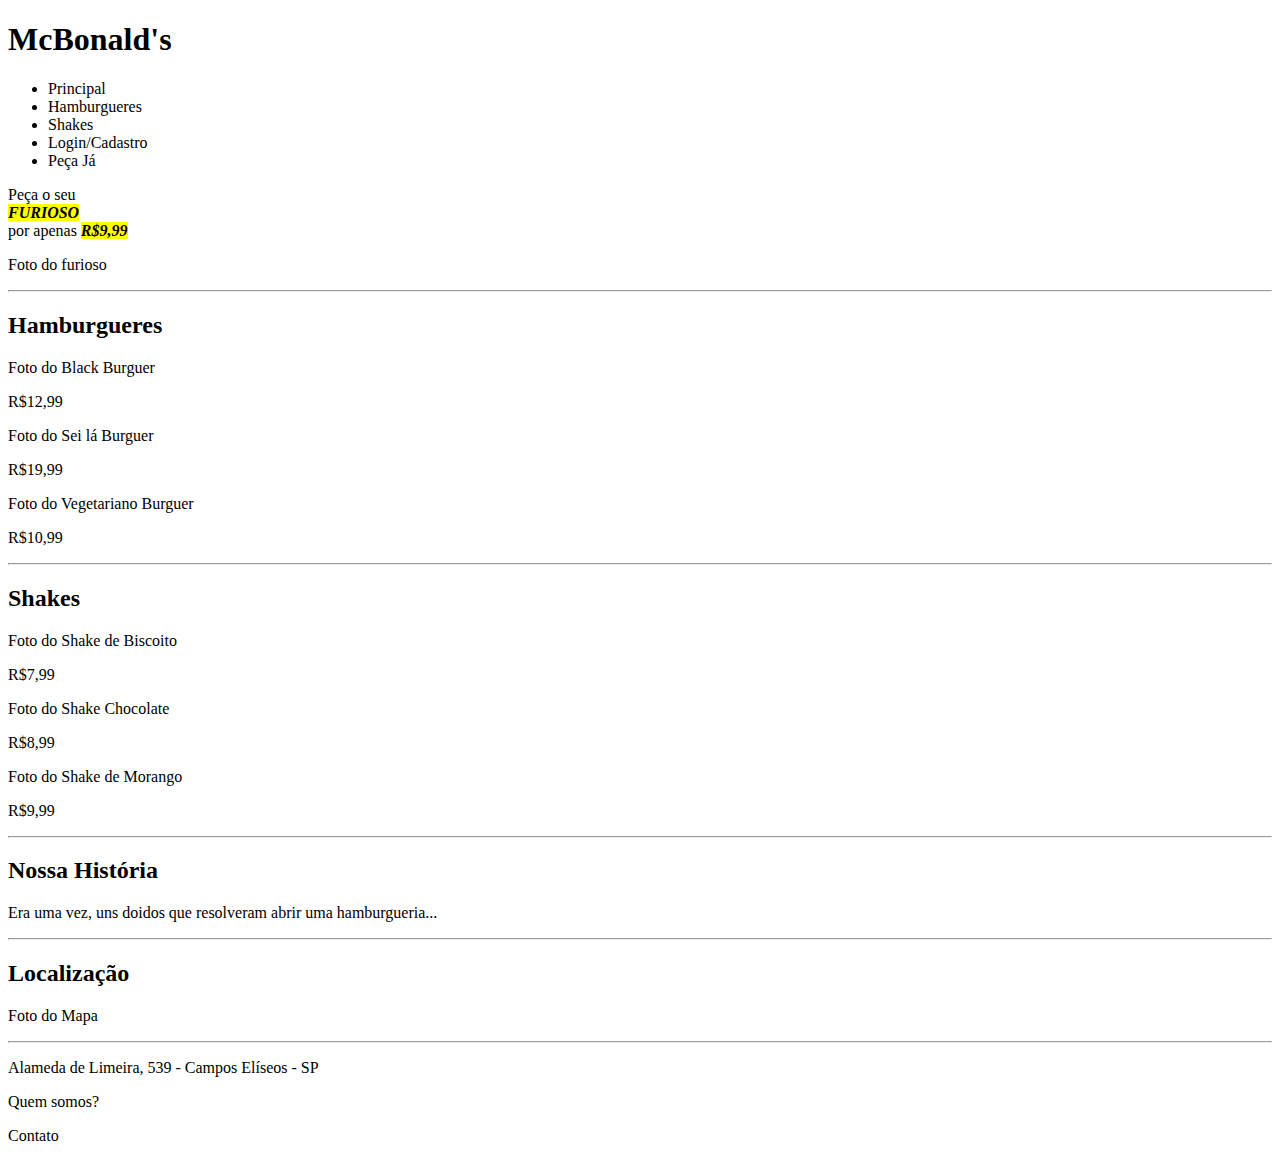
<file: mc-sprint2-ex001-feito/index.html>
<!DOCTYPE html>
<html lang="pt-br">
    <head>
        <meta charset="UTF-8">
        <title>McBonald's</title>
    </head>
    <body>

        <h1>McBonald's</h1>
        <ul>
            <li>Principal</li>
            <li>Hamburgueres</li>
            <li>Shakes</li>
            <li>Login/Cadastro</li>
            <li>Peça Já</li>
        </ul>
        <p>Peça o seu 
            <br />
            <strong>
                <em>
                    <mark>FURIOSO</mark>
                </em>
            </strong> 
            <br />
            por apenas 
            <strong>
                <em>
                    <mark>R$9,99</mark>
                </em>
            </strong>
        </p>
        <p>Foto do furioso</p>

        <hr />

        <h2>Hamburgueres</h2>    
        <p>Foto do Black Burguer</p>
        <p>R$12,99</p>
        <p>Foto do Sei lá Burguer</p>
        <p>R$19,99</p>
        <p>Foto do Vegetariano Burguer</p>
        <p>R$10,99</p>

        <hr />

        <h2>Shakes</h2>    
        <p>Foto do Shake de Biscoito</p>
        <p>R$7,99</p>
        <p>Foto do Shake Chocolate</p>
        <p>R$8,99</p>
        <p>Foto do Shake de Morango</p>
        <p>R$9,99</p>

        <hr />
        <h2>Nossa História</h2>
        <p>Era uma vez, uns doidos que resolveram abrir uma hamburgueria...</p>

        <hr />
        
        <h2>Localização</h2>
        <p>Foto do Mapa</p>
        
        <hr />

        <p>Alameda de Limeira, 539 - Campos Elíseos - SP</p>
        <p>Quem somos?</p>
        <p>Contato</p>
    </body>
</html>
</file>
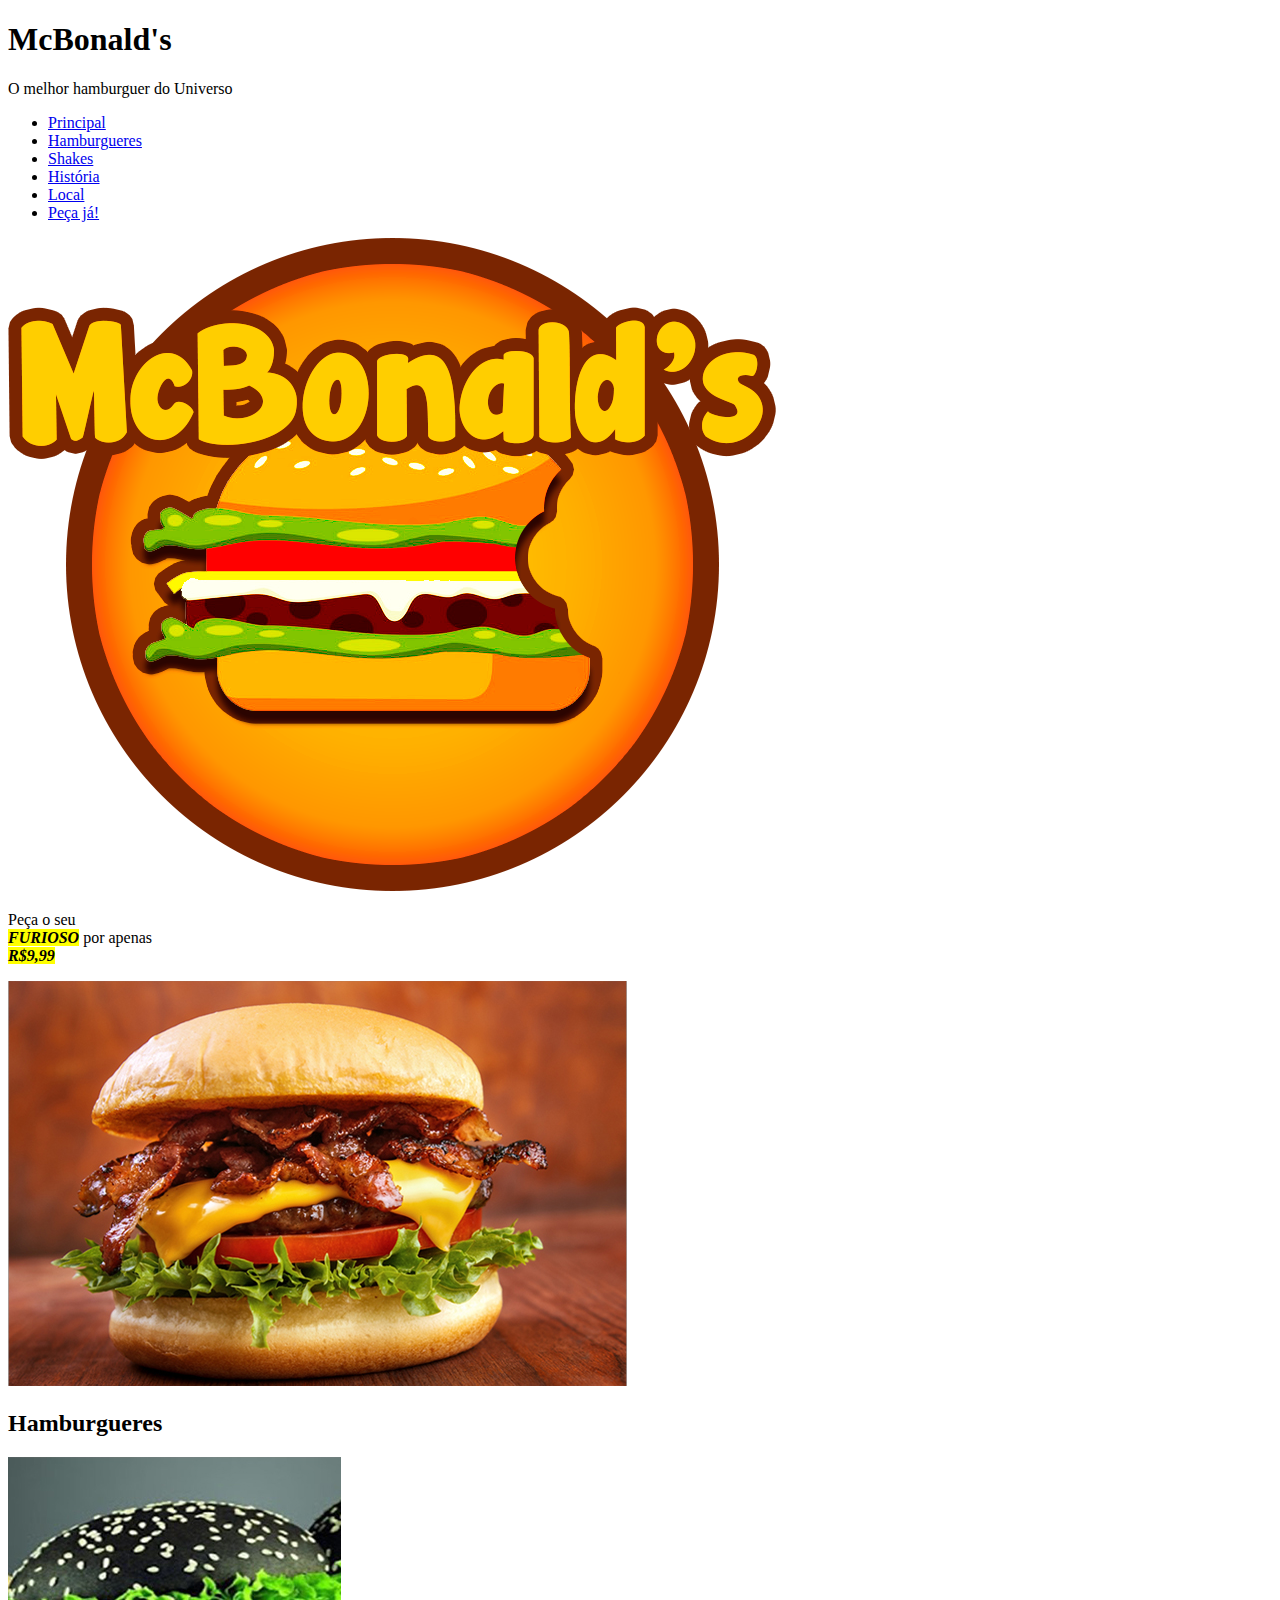
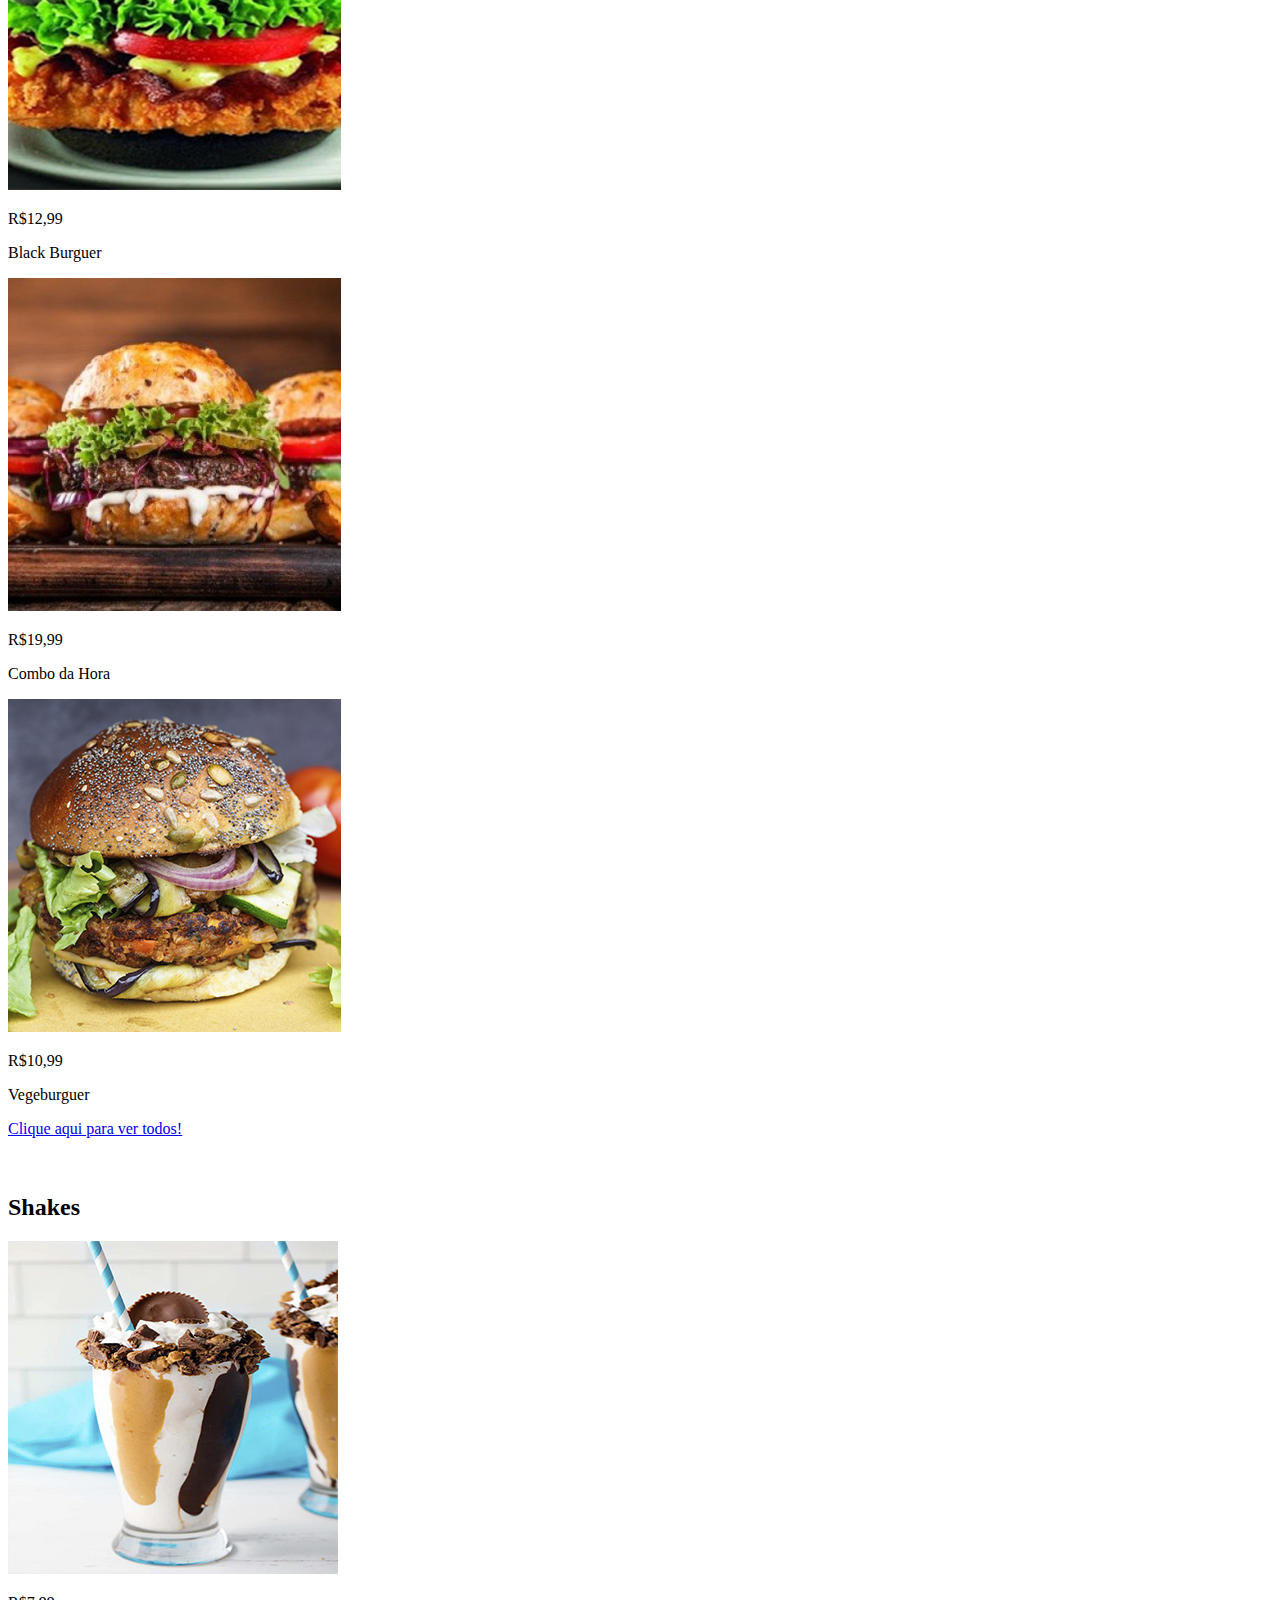
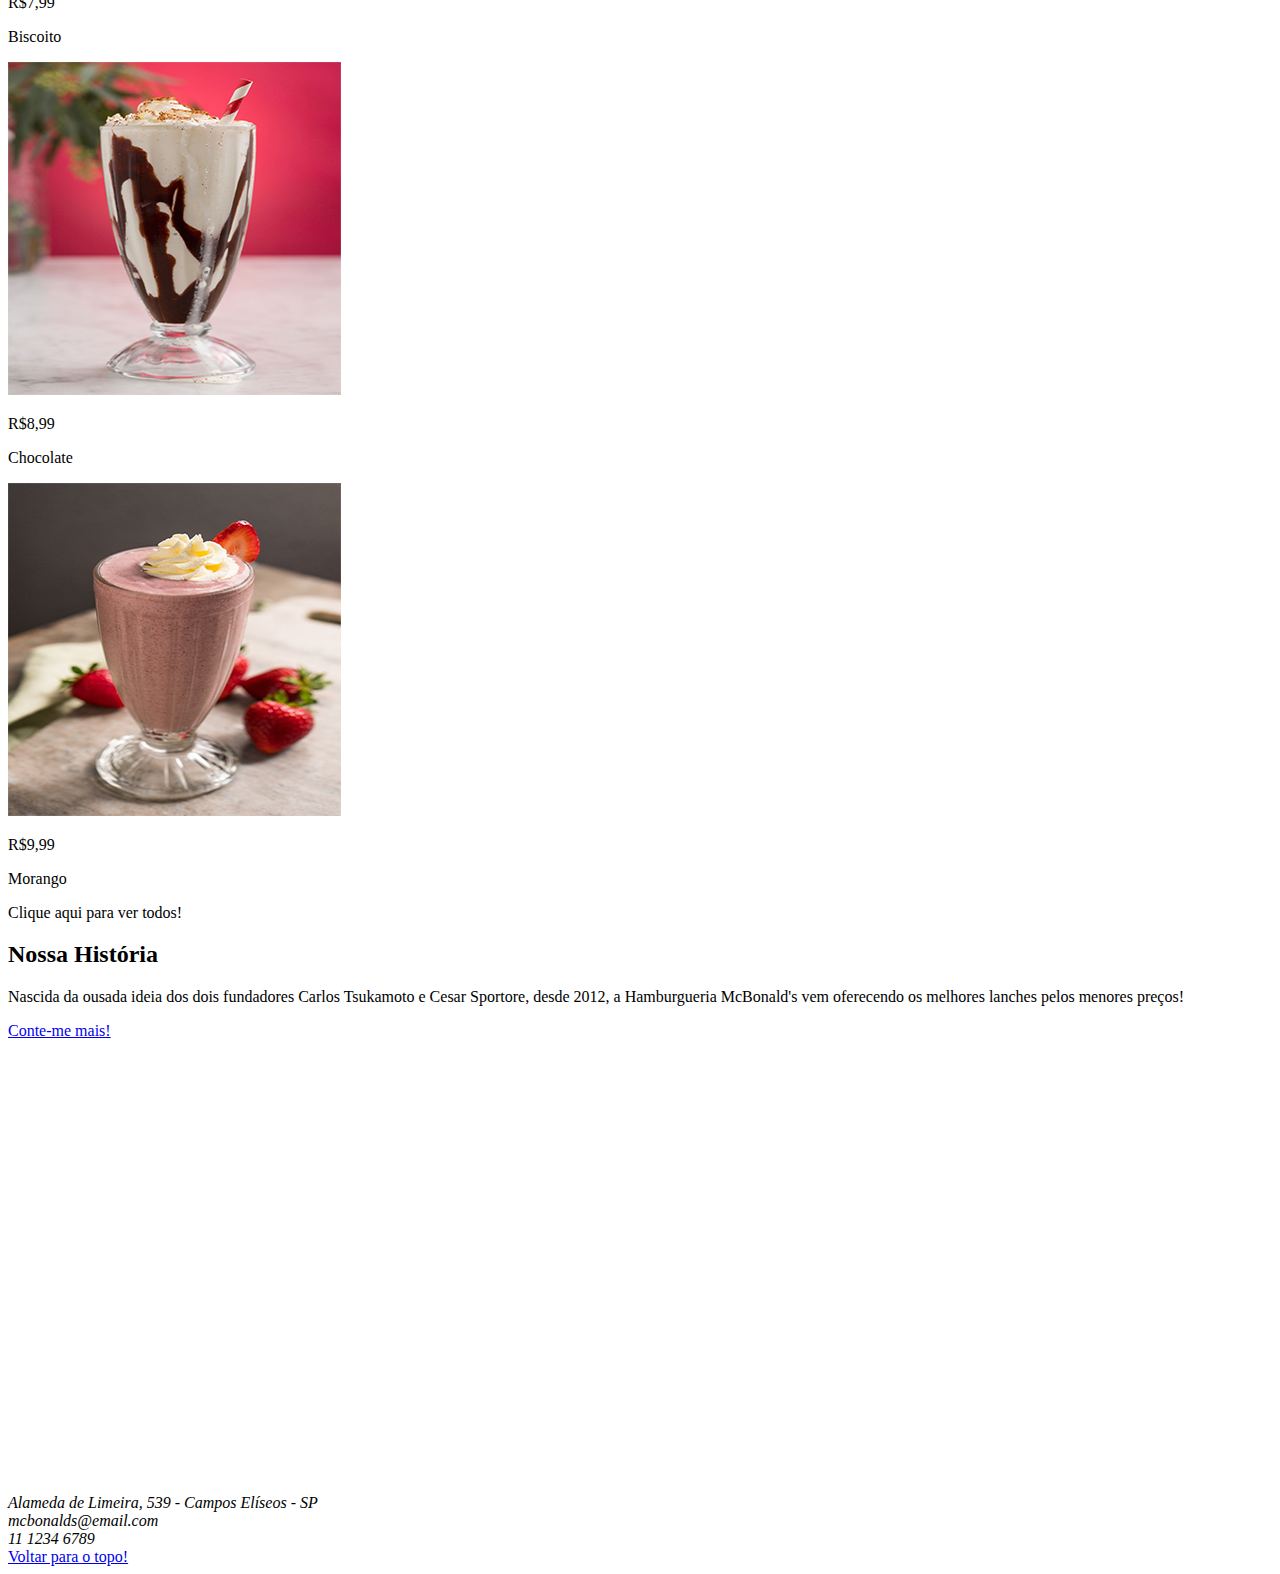
<file: mc-sprint2-ex002-feito/index.html>
<!DOCTYPE html>
<html lang="pt-br">
    <head>
        <meta charset="UTF-8">
        <title>McBonald's</title>
    </head>
    <body>
        <header>
            <hgroup>
                <h1>McBonald's</h1>
                <p>O melhor hamburguer do Universo</p>
            </hgroup>
            <nav>
                <ul>
                    <li><a href="index.html">Principal</a></li>
                    <li><a href="index.html#hamburgueres">Hamburgueres</a></li>
                    <li><a href="index.html#shakes">Shakes</a></li>
                    <li><a href="index.html#historia">História</a></li>
                    <li><a href="index.html#local">Local</a></li>
                    <li><a href="pedidos.html">Peça já!</a></li>
                </ul>
            </nav>
            <img src="img/logotipo_mcbonalds.png" alt="Logotipo do McBonalds muito legal" title="logo"/>
        </header>
        <main>
            <section id="banner">
                <p>Peça o seu
                    <br />
                    <strong>
                        <em>
                            <mark>FURIOSO</mark>
                        </em>
                    </strong> por apenas
                    <br /> 
                    <strong>
                        <em>
                            <mark>R$9,99</mark>
                        </em>
                    </strong>
                </p>
                <img src="img/furioso.jpg" alt="Foto do Hamburguer Furioso" title="FURIOSO!"/>
            </section>

            <section id="hamburgueres">
                <h2>Hamburgueres</h2>    
                <img src="img/hamburguer_black.jpg" alt="Foto do Hamburguer Emo" title="Gótico Suave"/>
                <p>R$12,99</p>
                <p>Black Burguer</p>
                <img src="img/hamburguer_combo.jpg" alt="Foto do nosso combo" title="Super combo!"/>
                <p>R$19,99</p>
                <p>Combo da Hora</p>
                <img src="img/hamburguer_vegan.jpg" alt="Foto do Hamburguer Vegano" title="Não é hamburguer!"/>
                <p>R$10,99</p>
                <p>Vegeburguer</p>
                <a href="hamburgueres.html">Clique aqui para ver todos!</a>
            </section>
            <br />
            <br />
            <section id="shakes">
                <h2>Shakes</h2>    
                <img src="img/shake_biscoito.jpg" alt="Foto do Milkshake sabor Biscoito ou Bolacha?" title="Biscoito ou Bolacha?"/>
                <p>R$7,99</p>
                <p>Biscoito</p>
                <img src="img/shake_chocolate.jpg" alt="Foto do Milkshake de chocolate, dur" title="Nada de novo debaixo do Sol"/>
                <p>R$8,99</p>
                <p>Chocolate</p>
                <img src="img/shake_morango.jpg" alt="Foto do Milkshake de morando, que não pode faltar!" title="Mais um clichê"/>
                <p>R$9,99</p>
                <p>Morango</p>
                <a>Clique aqui para ver todos!</a>
            </section>
        </main>

        <section id="historia">
            <h2>Nossa História</h2>
            <p>Nascida da ousada ideia dos dois fundadores Carlos Tsukamoto e Cesar Sportore, desde 2012, a Hamburgueria McBonald's vem oferecendo os melhores lanches pelos menores preços!</p>
            <a href="#">Conte-me mais!</a>
        </section>

        <section id="local">
            <!-- TODO:Colocar o mapa do Google! -->
            <iframe src="https://www.google.com/maps/embed?pb=!1m18!1m12!1m3!1d3657.8869961505543!2d-46.648477085071065!3d-23.53656648469522!2m3!1f0!2f0!3f0!3m2!1i1024!2i768!4f13.1!3m3!1m2!1s0x94ce5843deade6e3%3A0x124f377d06c7e71f!2sAlameda+Bar%C3%A3o+de+Limeira%2C+539+-+Campos+El%C3%ADseos%2C+S%C3%A3o+Paulo+-+SP%2C+01202-001!5e0!3m2!1sen!2sbr!4v1550223658410" width="600" height="450" frameborder="0" style="border:0" allowfullscreen></iframe>
        </section>

        <footer>
            <address>
                Alameda de Limeira, 539 - Campos Elíseos - SP
                <br />
                mcbonalds@email.com
                <br />
                11 1234 6789
            </address>
            <a href="#">Voltar para o topo!</a>
        </footer>
    </body>
</html>
</file>
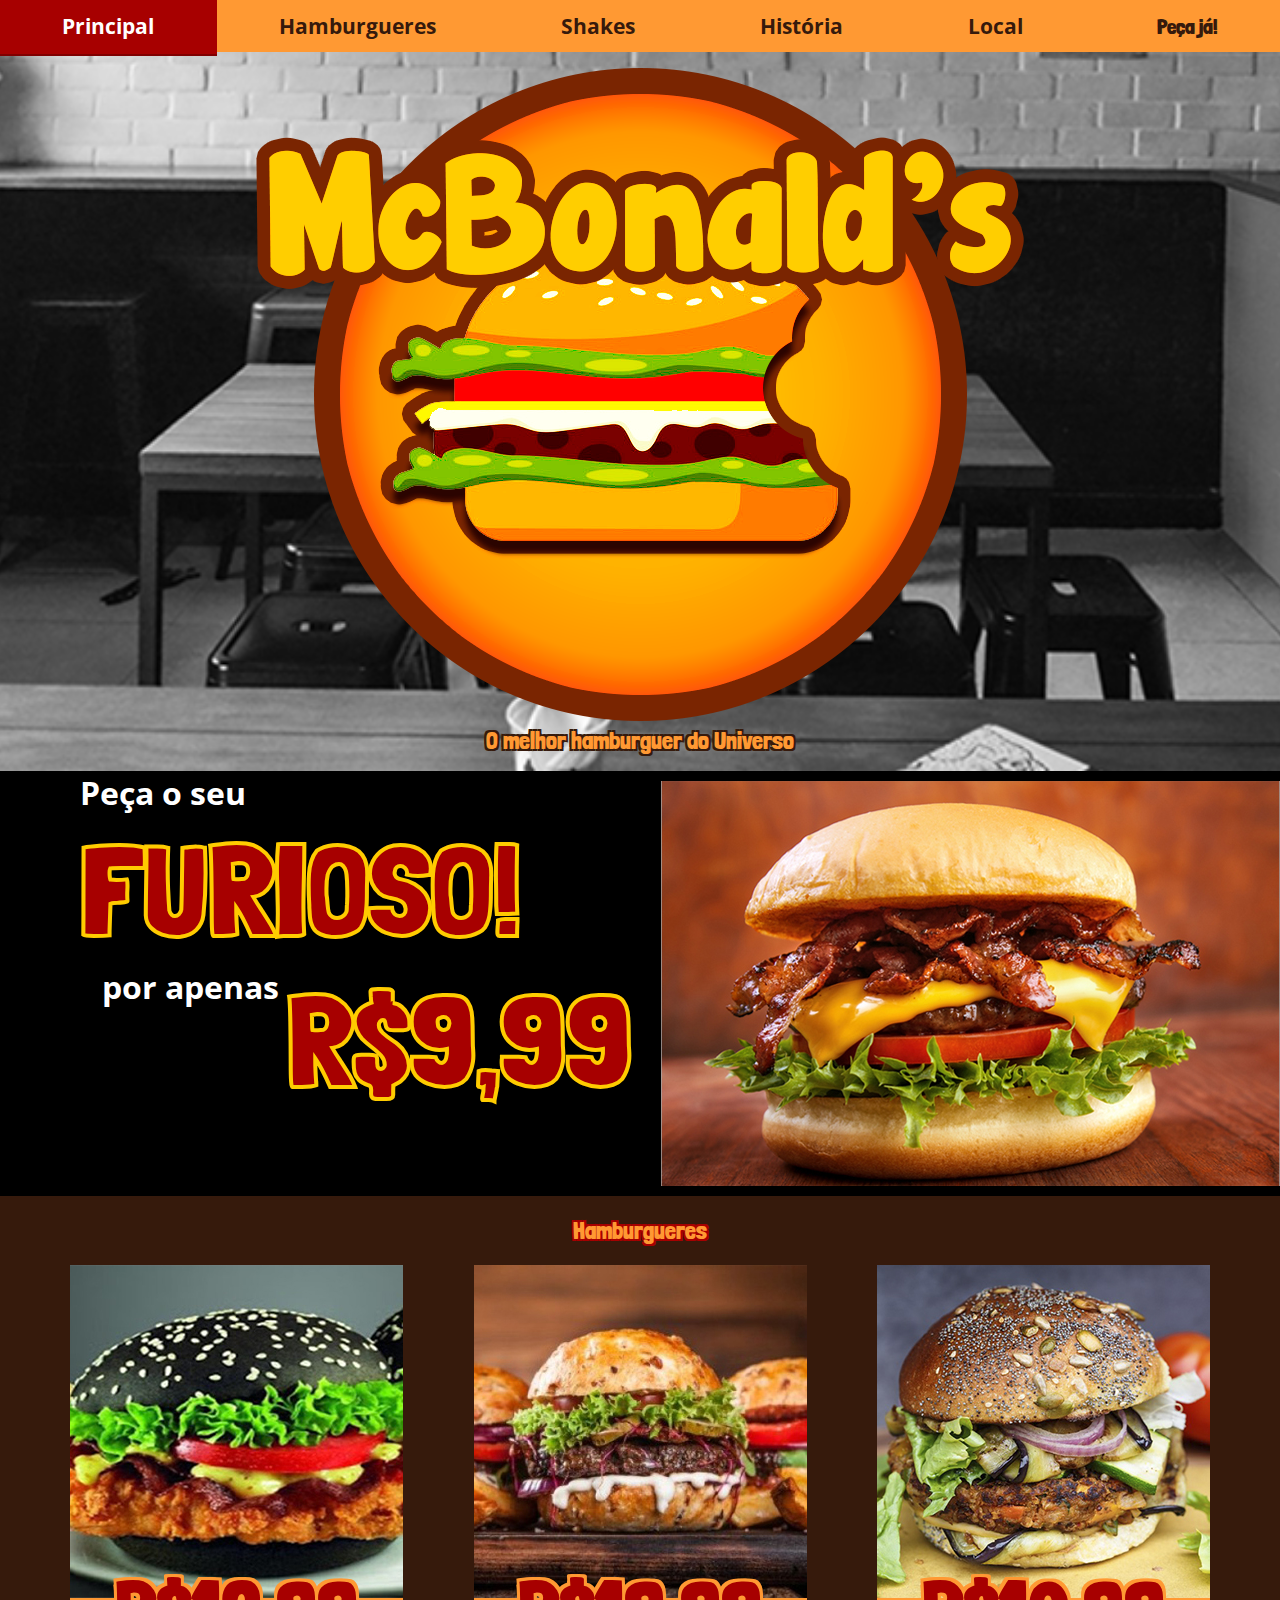
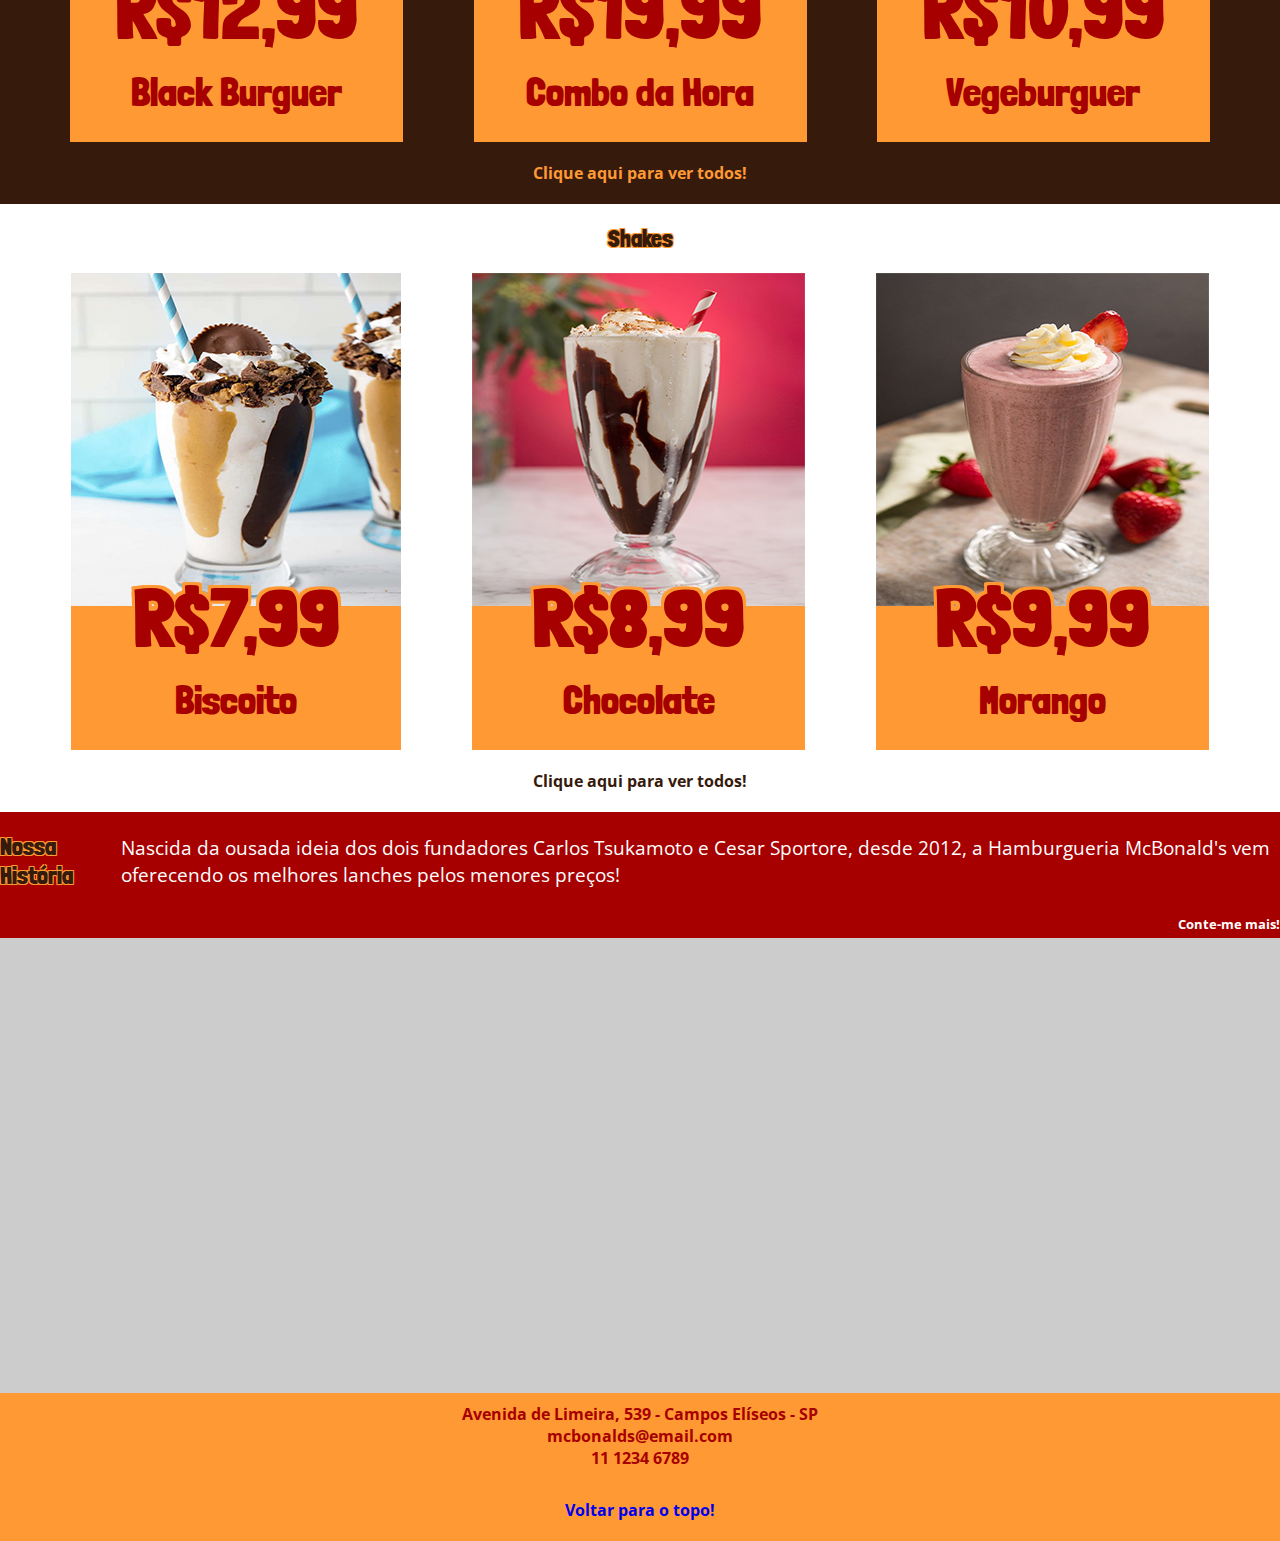
<file: mc-sprint2-ex003-feito-semflex/index.html>
<!DOCTYPE html>
<html lang="pt-br">

<head>
    <meta charset="UTF-8">
    <title>McBonald's</title>
    <link href="https://fonts.googleapis.com/css?family=Londrina+Solid:900%7COpen+Sans" rel="stylesheet">
    <link href="css/style.css" rel="stylesheet" type="text/css">
</head>

<body>
    <header>

        <nav>
            <div class="section-container">
                <ul>
                    <li><a href="index.html">Principal</a></li>
                    <li><a href="index.html#hamburgueres">Hamburgueres</a></li>
                    <li><a href="index.html#shakes">Shakes</a></li>
                    <li><a href="index.html#historia">História</a></li>
                    <li><a href="index.html#local">Local</a></li>
                    <li class="filler"></li>
                    <li><a href="pedidos.html">Peça já!</a></li>
                </ul>
            </div>
        </nav>
        <div id="logo_area">

            <img src="img/logotipo_mcbonalds.png" alt="Logotipo do McBonalds muito legal" title="logo" />

            <hgroup>
                <h1>McBonald's</h1>
                <h2>O melhor hamburguer do Universo</h2>
            </hgroup>
        </div>
    </header>
    <main>
        <section id="banner">
            <div class="section-container">
                <p>Peça o seu
                    <br />
                    <strong class="banner_destaque">FURIOSO!</strong>
                    <br />
                    <span class="up-text">por apenas</span>
                    <strong class="banner_destaque preco">R$9,99</strong>
                </p>
                <div class="filler"></div>
                <img src="img/furioso.jpg" alt="Foto do Hamburguer Furioso" title="FURIOSO!" />
            </div>
        </section>

        <section id="hamburgueres">
            <div class="section-container">
                <h2>Hamburgueres</h2>
                <div class="flex-group food-section">
                    <div>
                        <img src="img/hamburguer_black.jpg" alt="Foto do Hamburguer Emo" title="Gótico Suave" />
                        <p>R$12,99</p>
                        <p>Black Burguer</p>
                    </div>
                    <div>
                        <img src="img/hamburguer_combo.jpg" alt="Foto do nosso combo" title="Super combo!" />
                        <p>R$19,99</p>
                        <p>Combo da Hora</p>
                    </div>
                    <div>
                        <img src="img/hamburguer_vegan.jpg" alt="Foto do Hamburguer Vegano" title="Não é hamburguer!" />
                        <p>R$10,99</p>
                        <p>Vegeburguer</p>
                    </div>
                </div>
                <a href="hamburgueres.html">Clique aqui para ver todos!</a>
            </div>
        </section>

        <section id="shakes">
            <div class="section-container">
                <h2>Shakes</h2>

                <div class="flex-group food-section">
                    <div>
                        <img src="img/shake_biscoito.jpg" alt="Foto do Milkshake sabor Biscoito ou Bolacha?"
                            title="Biscoito ou Bolacha?" />
                        <p>R$7,99</p>
                        <p>Biscoito</p>
                    </div>
                    <div>
                        <img src="img/shake_chocolate.jpg" alt="Foto do Milkshake de chocolate, dur"
                            title="Nada de novo debaixo do Sol" />
                        <p>R$8,99</p>
                        <p>Chocolate</p>
                    </div>
                    <div>
                        <img src="img/shake_morango.jpg" alt="Foto do Milkshake de morando, que não pode faltar!"
                            title="Mais um clichê" />
                        <p>R$9,99</p>
                        <p>Morango</p>
                    </div>
                </div>
                <a>Clique aqui para ver todos!</a>
            </div>
        </section>

        <section id="historia">
            <div class="section-container">
                <div class="flex-group">
                    <h2>Nossa <br /> História</h2>
                    <p>Nascida da ousada ideia dos dois fundadores Carlos Tsukamoto e Cesar Sportore, desde 2012, a
                        Hamburgueria
                        McBonald's vem oferecendo os melhores lanches pelos menores preços!</p>
                </div>
                <a href="#">Conte-me mais!</a>
            </div>
        </section>

        <section id="local">
            <div class="section-container">
                <iframe
                    src="https://www.google.com/maps/embed?pb=!1m18!1m12!1m3!1d3657.8869961505543!2d-46.648477085071065!3d-23.53656648469522!2m3!1f0!2f0!3f0!3m2!1i1024!2i768!4f13.1!3m3!1m2!1s0x94ce5843deade6e3%3A0x124f377d06c7e71f!2sAlameda+Bar%C3%A3o+de+Limeira%2C+539+-+Campos+El%C3%ADseos%2C+S%C3%A3o+Paulo+-+SP%2C+01202-001!5e0!3m2!1sen!2sbr!4v1550223658410"
                    width="1366" height="450" frameborder="0" style="border:0" allowfullscreen></iframe>
            </div>
        </section>
    </main>
    <footer>
        <div class="section-container">
            <address>
                Avenida de Limeira, 539 - Campos Elíseos - SP
                <br />
                mcbonalds@email.com
                <br />
                11 1234 6789
            </address>
            <a href="#">Voltar para o topo!</a>
        </div>
    </footer>
</body>

</html>
</file>
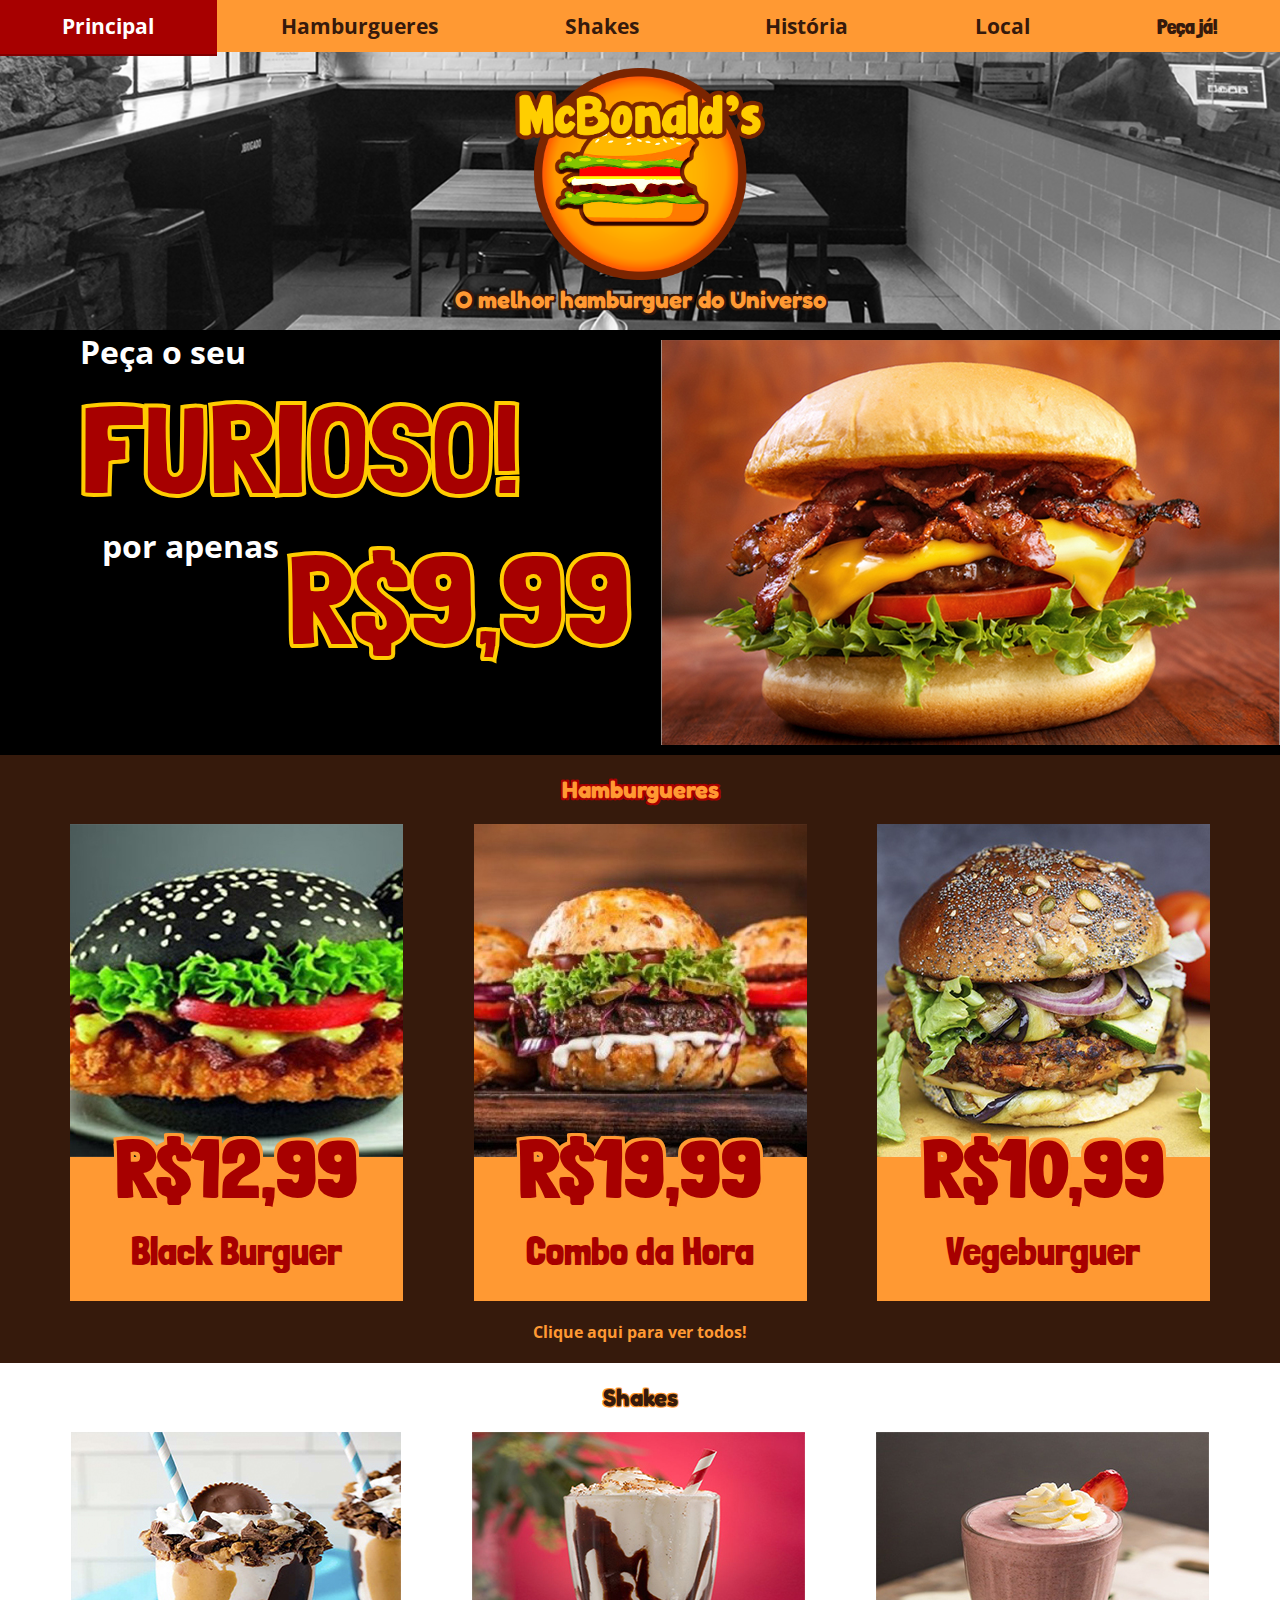
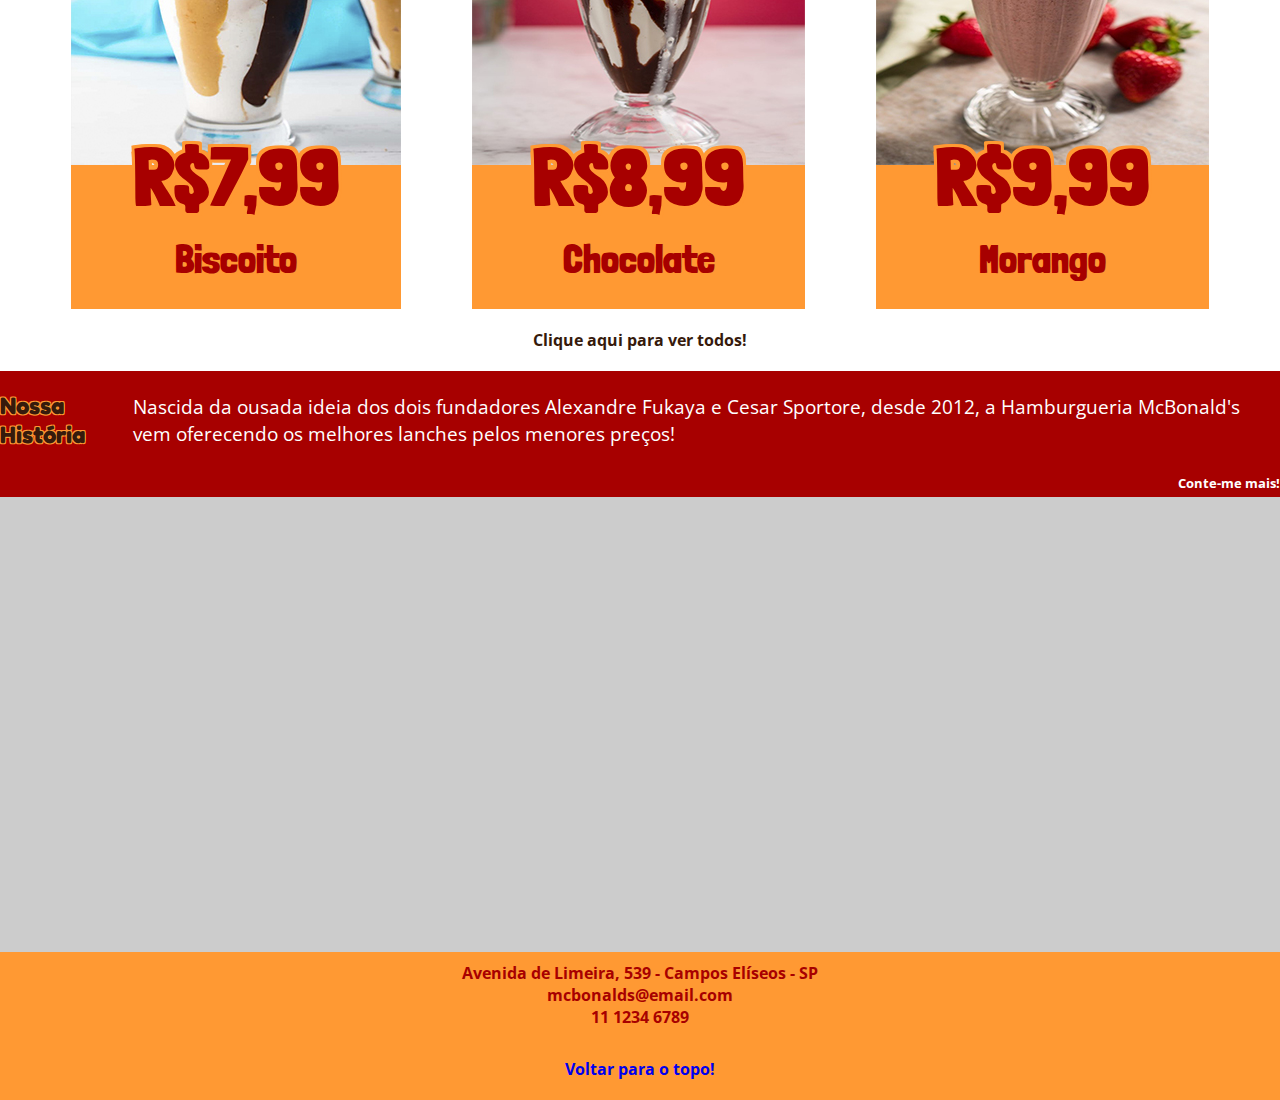
<file: mc-sprint2-ex003-feito/index.html>
<!DOCTYPE html>
<html lang="pt-br">

<head>
    <meta charset="UTF-8">
    <title>McBonald's</title>
    <link href="https://fonts.googleapis.com/css?family=Fredoka+One&display=swap" rel="stylesheet">
    <link href="https://fonts.googleapis.com/css?family=Londrina+Solid:900%7COpen+Sans" rel="stylesheet">
    <link href="css/style.css" rel="stylesheet" type="text/css">
</head>

<body>
    <header>

        <nav>
            <div class="section-container">
                <ul>
                    <li><a href="index.html">Principal</a></li>
                    <li><a href="index.html#hamburgueres">Hamburgueres</a></li>
                    <li><a href="index.html#shakes">Shakes</a></li>
                    <li><a href="index.html#historia">História</a></li>
                    <li><a href="index.html#local">Local</a></li>
                    <li><a href="pedidos.html">Peça já!</a></li>
                </ul>
            </div>
        </nav>
        <div id="logo_area">

            <img id="logo" src="img/logotipo_mcbonalds.png" alt="Logotipo do McBonalds muito legal" title="logo" />

            <hgroup>
                <h1>McBonald's</h1>
                <h2>O melhor hamburguer do Universo</h2>
            </hgroup>
        </div>
    </header>
    <main>
        <section id="banner">
            <div class="section-container">
                <p>Peça o seu
                    <br />
                    <strong class="banner_destaque">FURIOSO!</strong>
                    <br />
                    <span class="up-text">por apenas</span>
                    <strong class="banner_destaque preco">R$9,99</strong>
                </p>
                <div class="filler"></div>
                <img src="img/furioso.jpg" alt="Foto do Hamburguer Furioso" title="FURIOSO!" />
            </div>
        </section>

        <section id="hamburgueres">
            <div class="section-container">
                <h2>Hamburgueres</h2>
                <div class="flex-group food-section">
                    <div>
                        <img src="img/hamburguer_black.jpg" alt="Foto do Hamburguer Emo" title="Gótico Suave" />
                        <p>R$12,99</p>
                        <p>Black Burguer</p>
                    </div>
                    <div>
                        <img src="img/hamburguer_combo.jpg" alt="Foto do nosso combo" title="Super combo!" />
                        <p>R$19,99</p>
                        <p>Combo da Hora</p>
                    </div>
                    <div>
                        <img src="img/hamburguer_vegan.jpg" alt="Foto do Hamburguer Vegano" title="Não é hamburguer!" />
                        <p>R$10,99</p>
                        <p>Vegeburguer</p>
                    </div>
                </div>
                <a href="hamburgueres.html">Clique aqui para ver todos!</a>
            </div>
        </section>

        <section id="shakes">
            <div class="section-container">
                <h2>Shakes</h2>

                <div class="flex-group food-section">
                    <div>
                        <img src="img/shake_biscoito.jpg" alt="Foto do Milkshake sabor Biscoito ou Bolacha?"
                            title="Biscoito ou Bolacha?" />
                        <p>R$7,99</p>
                        <p>Biscoito</p>
                    </div>
                    <div>
                        <img src="img/shake_chocolate.jpg" alt="Foto do Milkshake de chocolate, dur"
                            title="Nada de novo debaixo do Sol" />
                        <p>R$8,99</p>
                        <p>Chocolate</p>
                    </div>
                    <div>
                        <img src="img/shake_morango.jpg" alt="Foto do Milkshake de morando, que não pode faltar!"
                            title="Mais um clichê" />
                        <p>R$9,99</p>
                        <p>Morango</p>
                    </div>
                </div>
                <a>Clique aqui para ver todos!</a>
            </div>
        </section>

        <section id="historia">
            <div class="section-container">
                <div class="flex-group">
                    <h2>Nossa <br /> História</h2>
                    <p>Nascida da ousada ideia dos dois fundadores Alexandre Fukaya e Cesar Sportore, desde 2012, a
                        Hamburgueria
                        McBonald's vem oferecendo os melhores lanches pelos menores preços!</p>
                </div>
                <a href="#">Conte-me mais!</a>
            </div>
        </section>

        <section id="local">
            <div class="section-container">
                <iframe
                    src="https://www.google.com/maps/embed?pb=!1m18!1m12!1m3!1d3657.8869961505543!2d-46.648477085071065!3d-23.53656648469522!2m3!1f0!2f0!3f0!3m2!1i1024!2i768!4f13.1!3m3!1m2!1s0x94ce5843deade6e3%3A0x124f377d06c7e71f!2sAlameda+Bar%C3%A3o+de+Limeira%2C+539+-+Campos+El%C3%ADseos%2C+S%C3%A3o+Paulo+-+SP%2C+01202-001!5e0!3m2!1sen!2sbr!4v1550223658410"
                    width="1366" height="450" frameborder="0" style="border:0" allowfullscreen></iframe>
            </div>
        </section>
    </main>
    <footer>
        <div class="section-container">
            <address>
                Avenida de Limeira, 539 - Campos Elíseos - SP
                <br />
                mcbonalds@email.com
                <br />
                11 1234 6789
            </address>
            <a href="#">Voltar para o topo!</a>
        </div>
    </footer>
</body>

</html>
</file>
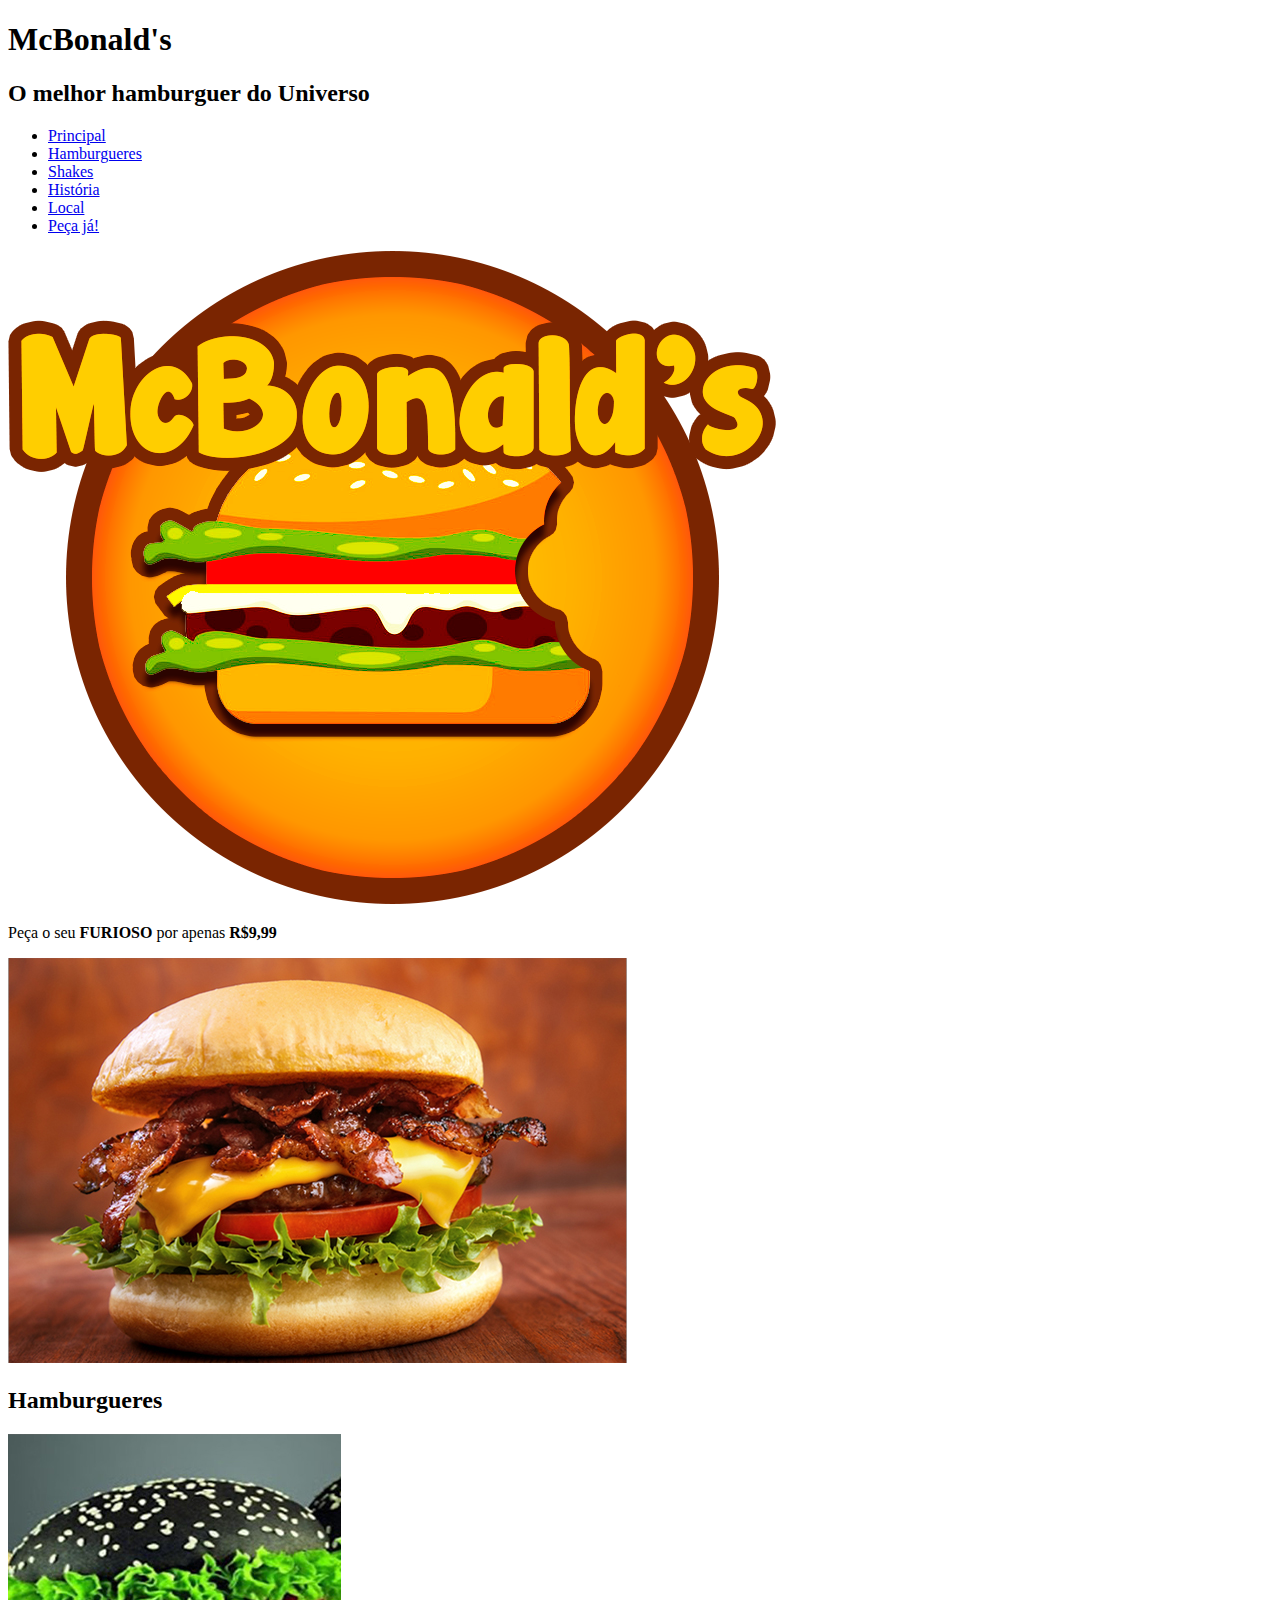
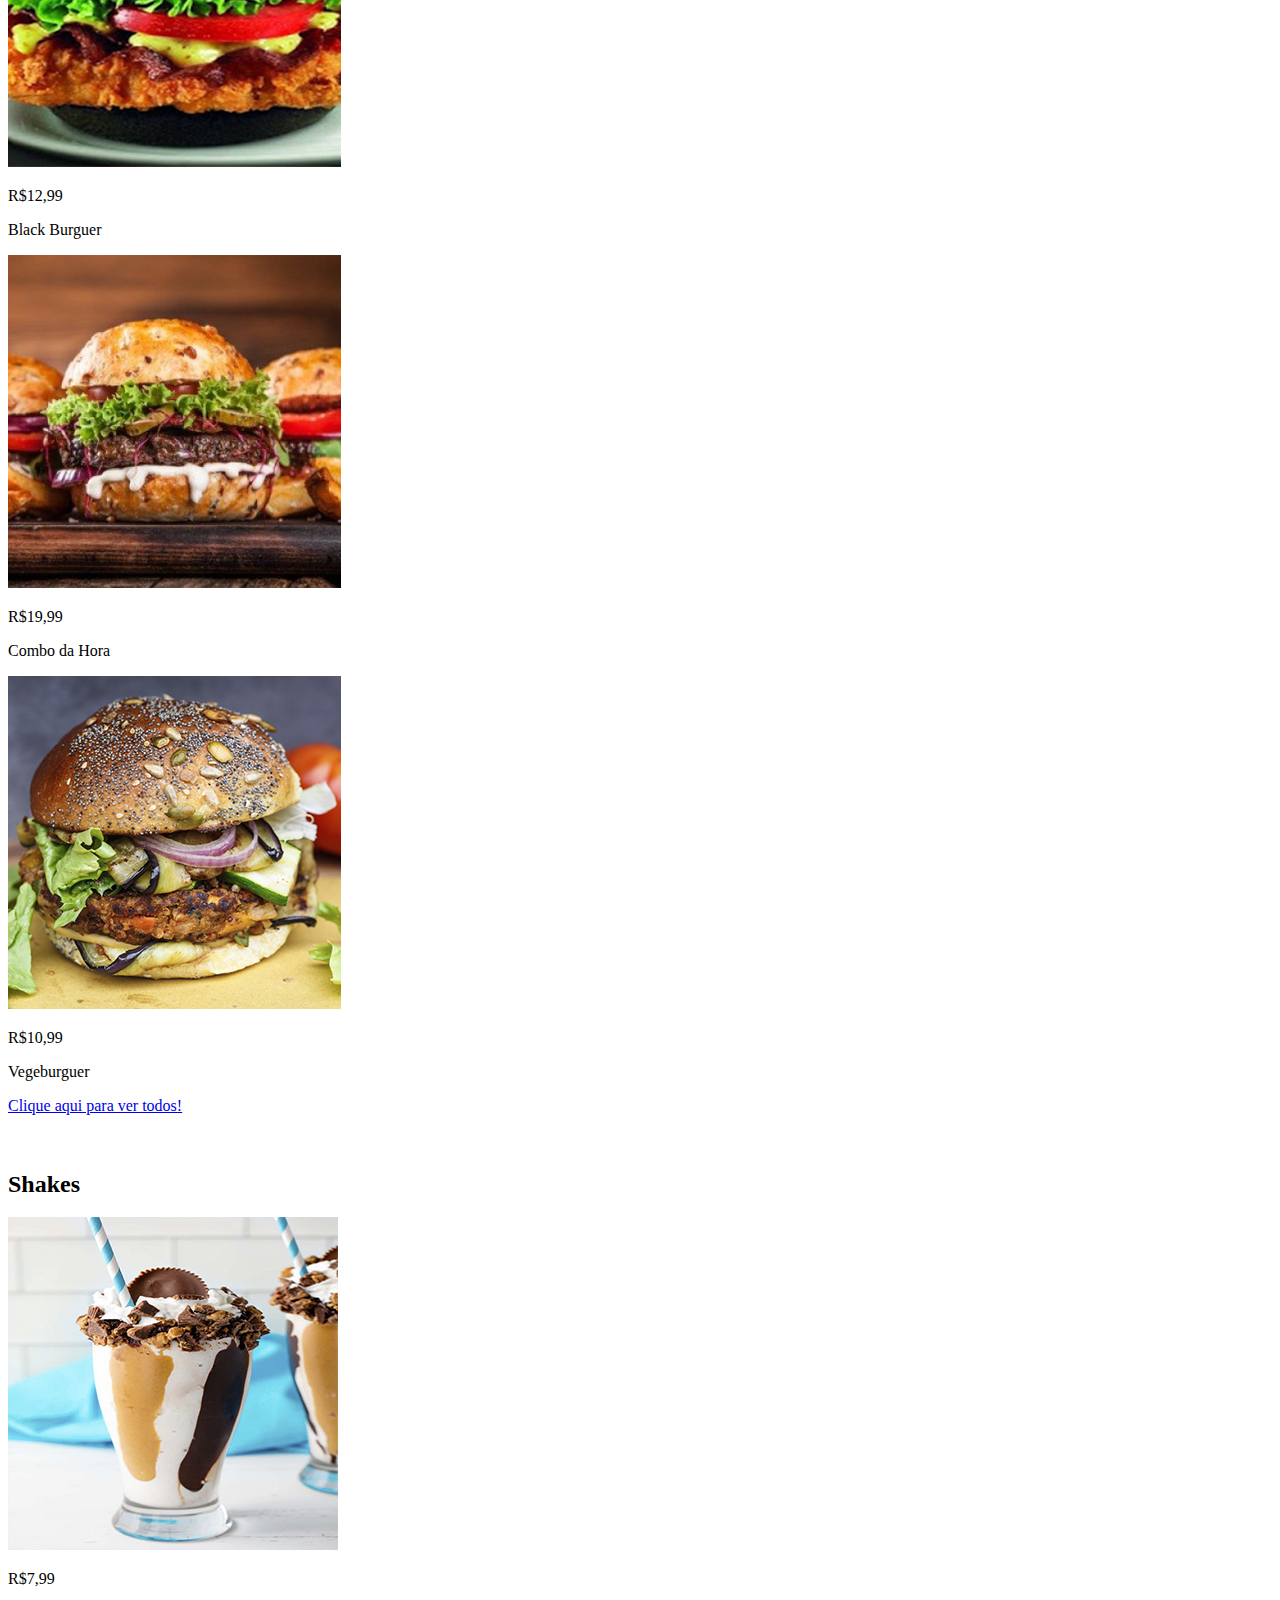
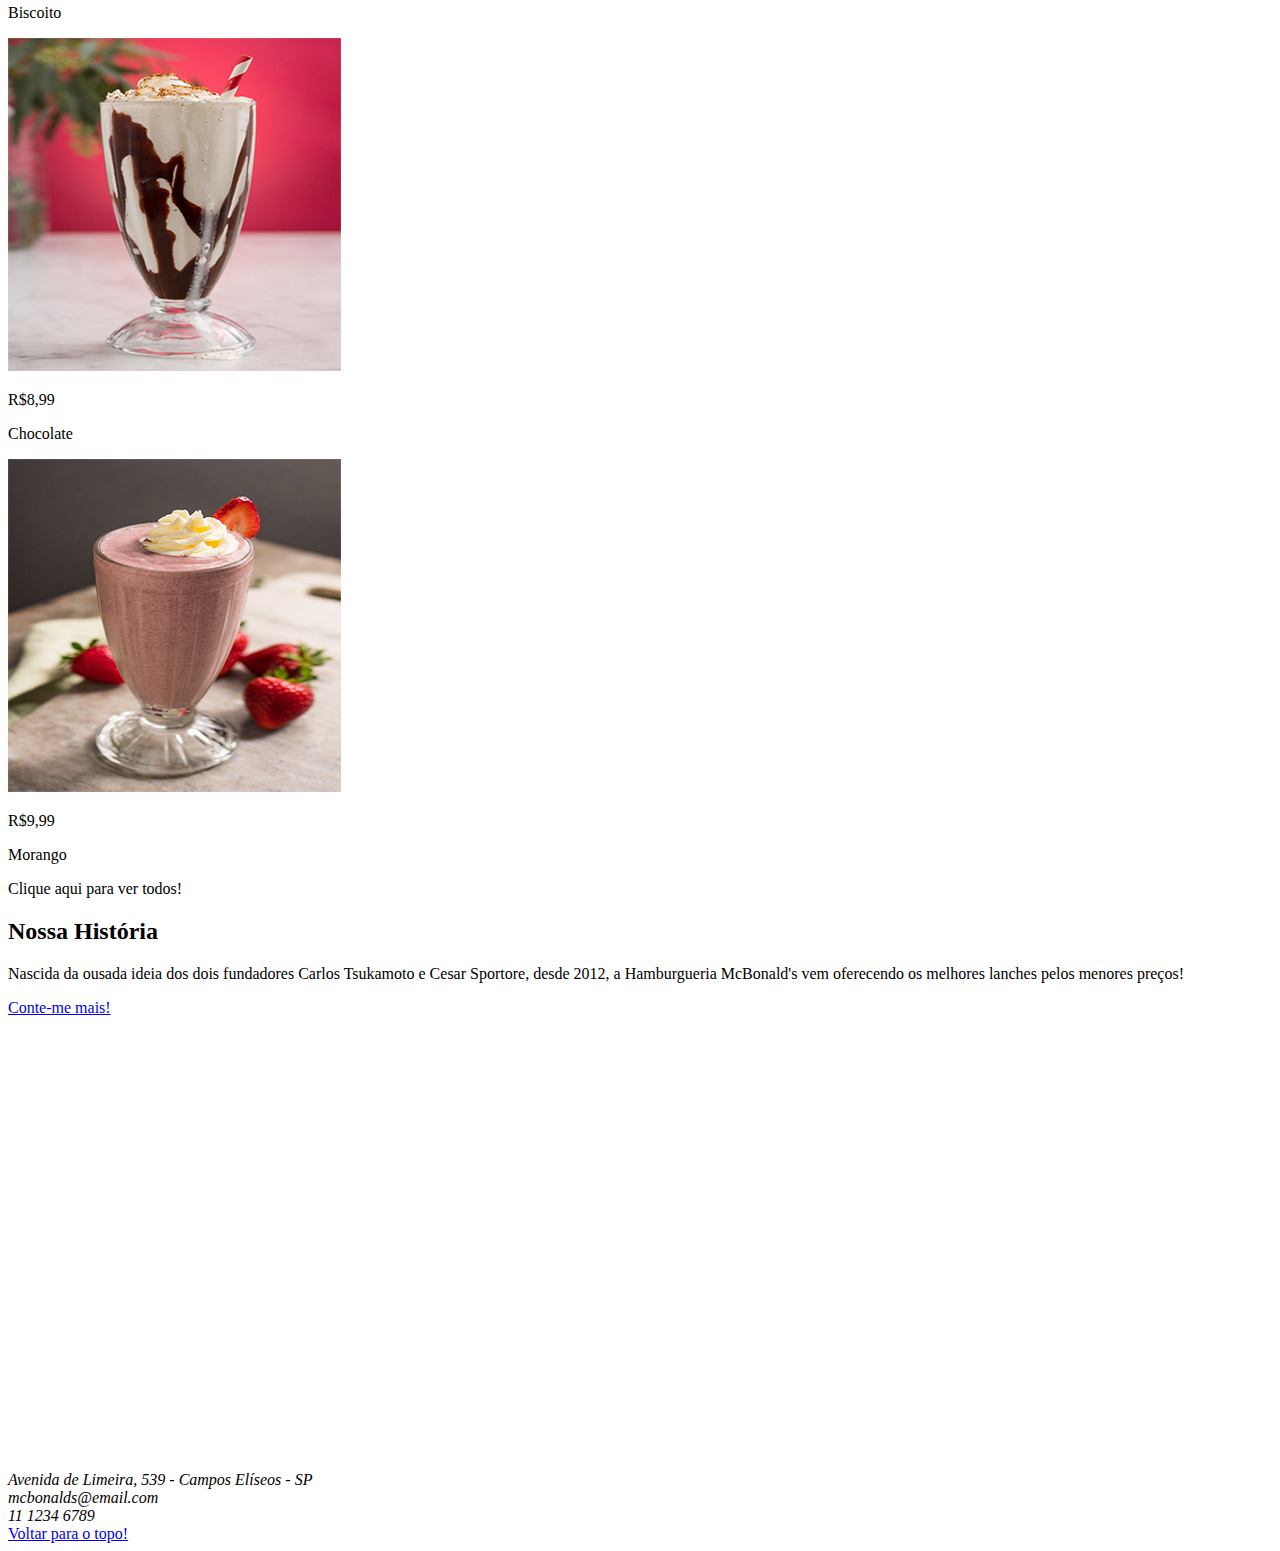
<file: mc-sprint2-ex003/index.html>
<!DOCTYPE html>
<html lang="pt-br">
    <head>
        <meta charset="UTF-8">
        <title>McBonald's</title>
    </head>
    <body>
        <header>
            <hgroup>
                <h1>McBonald's</h1>
                <h2>O melhor hamburguer do Universo</h2>
            </hgroup>
            <nav>
                <ul>
                    <li><a href="index.html">Principal</a></li>
                    <li><a href="index.html#hamburgueres">Hamburgueres</a></li>
                    <li><a href="index.html#shakes">Shakes</a></li>
                    <li><a href="index.html#historia">História</a></li>
                    <li><a href="index.html#local">Local</a></li>
                    <li><a href="pedidos.html">Peça já!</a></li>
                </ul>
            </nav>
            <img src="img/logotipo_mcbonalds.png" alt="Logotipo do McBonalds muito legal" title="logo"/>
        </header>
        <main>
            <section id="banner">
                <p>Peça o seu 
                    <strong>FURIOSO</strong> 
                    por apenas 
                    <strong>R$9,99</strong>
                </p>
                <img src="img/furioso.jpg" alt="Foto do Hamburguer Furioso" title="FURIOSO!"/>
            </section>

            <section id="hamburgueres" tabindex="0">
                <h2>Hamburgueres</h2>    
                <img src="img/hamburguer_black.jpg" alt="Foto do Hamburguer Emo" title="Gótico Suave"/>
                <p>R$12,99</p>
                <p>Black Burguer</p>
                <img src="img/hamburguer_combo.jpg" alt="Foto do nosso combo" title="Super combo!"/>
                <p>R$19,99</p>
                <p>Combo da Hora</p>
                <img src="img/hamburguer_vegan.jpg" alt="Foto do Hamburguer Vegano" title="Não é hamburguer!"/>
                <p>R$10,99</p>
                <p>Vegeburguer</p>
                <a href="hamburgueres.html">Clique aqui para ver todos!</a>
            </section>
            <br />
            <br />
            <section id="shakes">
                <h2>Shakes</h2>    
                <img src="img/shake_biscoito.jpg" alt="Foto do Milkshake sabor Biscoito ou Bolacha?" title="Biscoito ou Bolacha?"/>
                <p>R$7,99</p>
                <p>Biscoito</p>
                <img src="img/shake_chocolate.jpg" alt="Foto do Milkshake de chocolate, dur" title="Nada de novo debaixo do Sol"/>
                <p>R$8,99</p>
                <p>Chocolate</p>
                <img src="img/shake_morango.jpg" alt="Foto do Milkshake de morando, que não pode faltar!" title="Mais um clichê"/>
                <p>R$9,99</p>
                <p>Morango</p>
                <a>Clique aqui para ver todos!</a>
            </section>
        </main>

        <section id="historia">
            <h2>Nossa História</h2>
            <p>Nascida da ousada ideia dos dois fundadores Carlos Tsukamoto e Cesar Sportore, desde 2012, a Hamburgueria McBonald's vem oferecendo os melhores lanches pelos menores preços!</p>
            <a href="#">Conte-me mais!</a>
        </section>

        <section id="local">
            <!-- TODO:Colocar o mapa do Google! -->
            <iframe src="https://www.google.com/maps/embed?pb=!1m18!1m12!1m3!1d3657.8869961505543!2d-46.648477085071065!3d-23.53656648469522!2m3!1f0!2f0!3f0!3m2!1i1024!2i768!4f13.1!3m3!1m2!1s0x94ce5843deade6e3%3A0x124f377d06c7e71f!2sAlameda+Bar%C3%A3o+de+Limeira%2C+539+-+Campos+El%C3%ADseos%2C+S%C3%A3o+Paulo+-+SP%2C+01202-001!5e0!3m2!1sen!2sbr!4v1550223658410" width="600" height="450" frameborder="0" style="border:0" allowfullscreen></iframe>
        </section>

        <footer>
            <address>
                Avenida de Limeira, 539 - Campos Elíseos - SP
                <br />
                mcbonalds@email.com
                <br />
                11 1234 6789
            </address>
            <a href="#">Voltar para o topo!</a>
        </footer>
    </body>
</html>
</file>
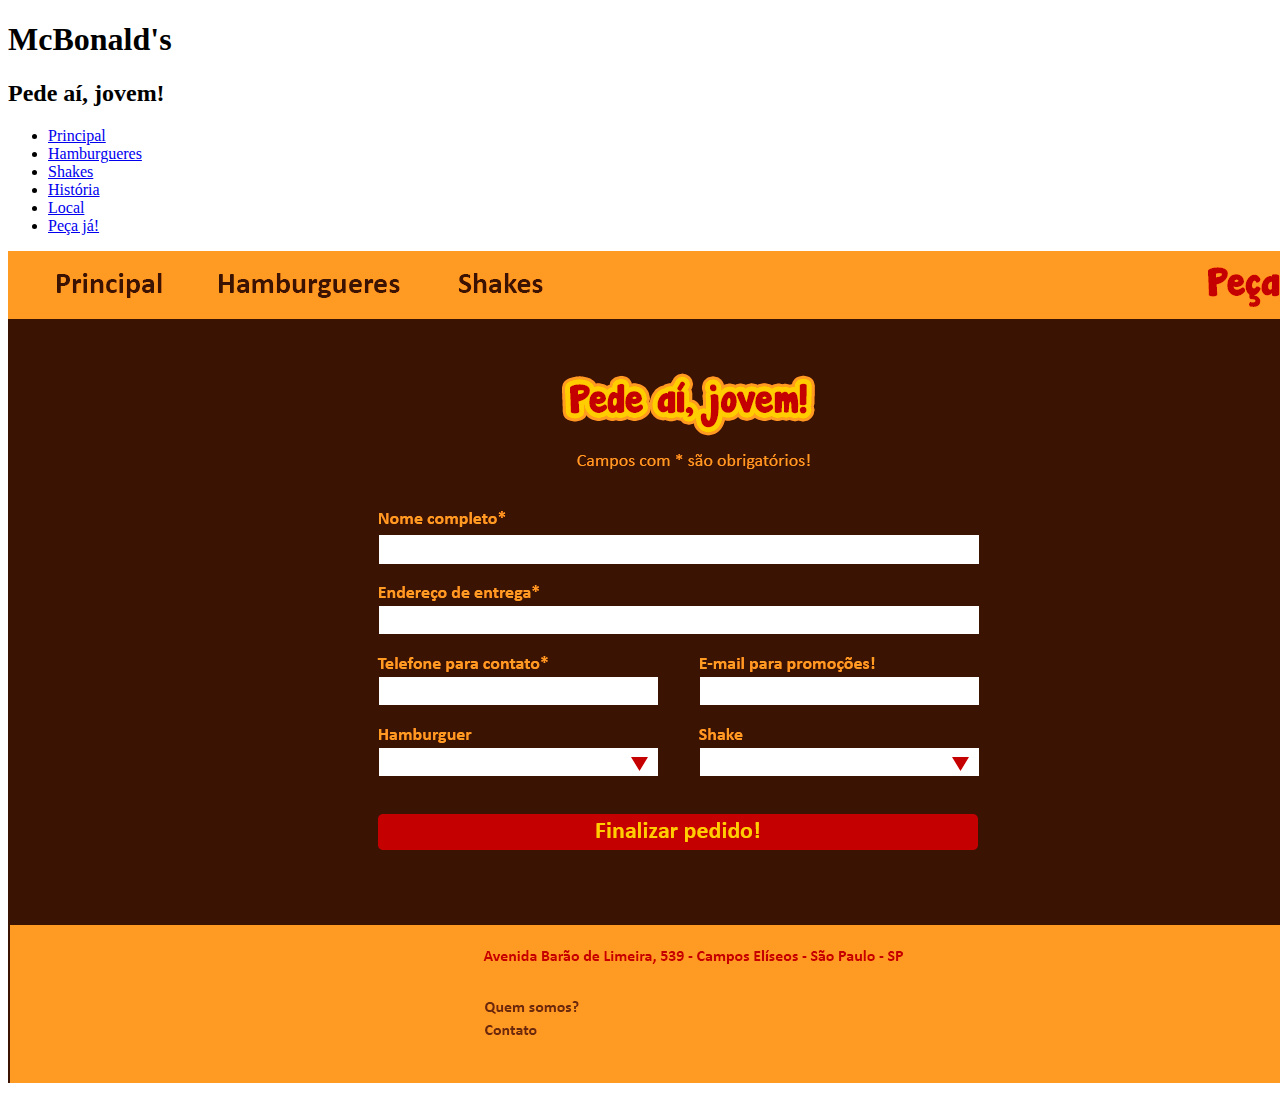
<file: mc-sprint2-ex002-feito/pedidos.html>
<!DOCTYPE html>
<html lang="pt-br">
    <head>
        <meta charset="UTF-8">
        <title>McBonald's</title>
    </head>
    <body>
        <header>
            <hgroup>
                <h1>McBonald's</h1>
                <h2>Pede aí, jovem!</h2>
            </hgroup>
            <nav>
                <ul>
                    <li><a href="index.html">Principal</a></li>
                    <li><a href="index.html#hamburgueres">Hamburgueres</a></li>
                    <li><a href="index.html#shakes">Shakes</a></li>
                    <li><a href="index.html#historia">História</a></li>
                    <li><a href="index.html#local">Local</a></li>
                    <li><a href="pedidos.html">Peça já!</a></li>
                </ul>
            </nav>
            <img src="img/Pedidos.png" alt="Tela de pedidos do site" title="tela"/>
        </header>
    </body>
</html>
</file>
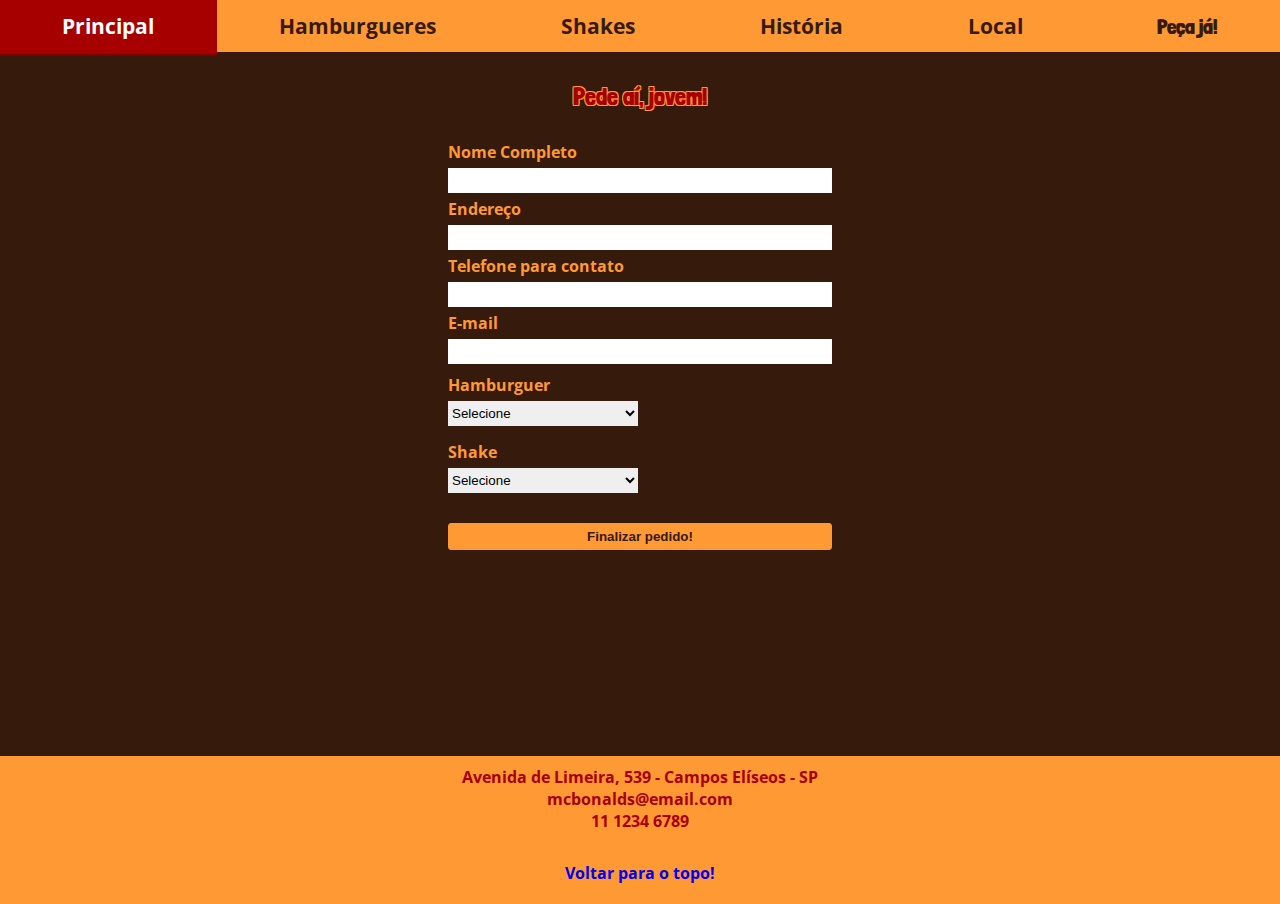
<file: mc-sprint2-ex003-feito-semflex/pedidos.html>
<!DOCTYPE html>
<html lang="pt-br">

<head>
    <meta charset="UTF-8">
    <title>McBonald's</title>
    <link href="https://fonts.googleapis.com/css?family=Londrina+Solid:900%7COpen+Sans" rel="stylesheet">
    <link href="css/style.css" rel="stylesheet" type="text/css">
    <link href="css/style-pedidos.css" rel="stylesheet" type="text/css">
</head>

<body class="flex-aqui">
    <header>
        <nav>
            <div class="section-container">
                <ul>
                    <li><a href="index.html">Principal</a></li>
                    <li><a href="index.html#hamburgueres">Hamburgueres</a></li>
                    <li><a href="index.html#shakes">Shakes</a></li>
                    <li><a href="index.html#historia">História</a></li>
                    <li><a href="index.html#local">Local</a></li>
                    <li class="filler"></li>
                    <li><a href="pedidos.html">Peça já!</a></li>
                </ul>
            </div>
        </nav>
        <hgroup>
            <h1>McBonald's</h1>
            <h2>Pede aí, jovem!</h2>
        </hgroup>
    </header>

    <main>
        <form method="GET" action="index.html">

            <label for="nome">Nome Completo</label>
            <br />
            <input id="nome" type="text" maxlength="20" minlength="3" name="nome" required/>

            <label for="endereco">Endereço</label>
            <br />
            <input id="endereco" type="text" maxlength="20" minlength="3" name="endereco" required/>

            <label for="telefone">Telefone para contato</label>
            <br />
            <input id="telefone" type="text" required/>

            <label for="email">E-mail</label>
            <br />
            <input id="email" type="email" required/>

            <div>
                <label for="hamburguer">Hamburguer</label>
                <br />
                <select id="hamburguer" required>
                    <option value="" disabled selected>Selecione</option>
                    <option value="furioso">Furioso</option>
                    <option value="combo">Combo</option>
                </select>
            </div>
            <div><label for="shake">Shake</label>
                <br />
                <select id="shake" required> 
                    <option value="" disabled selected>Selecione</option>
                    <option>Chocolate</option>
                    <option>Biscoito</option>
                </select>
            </div>

            <input type="submit" value="Finalizar pedido!" />

        </form>
    </main>
    <footer>
        <div class="section-container">
            <address>
                Avenida de Limeira, 539 - Campos Elíseos - SP
                <br />
                mcbonalds@email.com
                <br />
                11 1234 6789
            </address>
            <a href="#">Voltar para o topo!</a>
        </div>
    </footer>
</body>

</html>
</file>
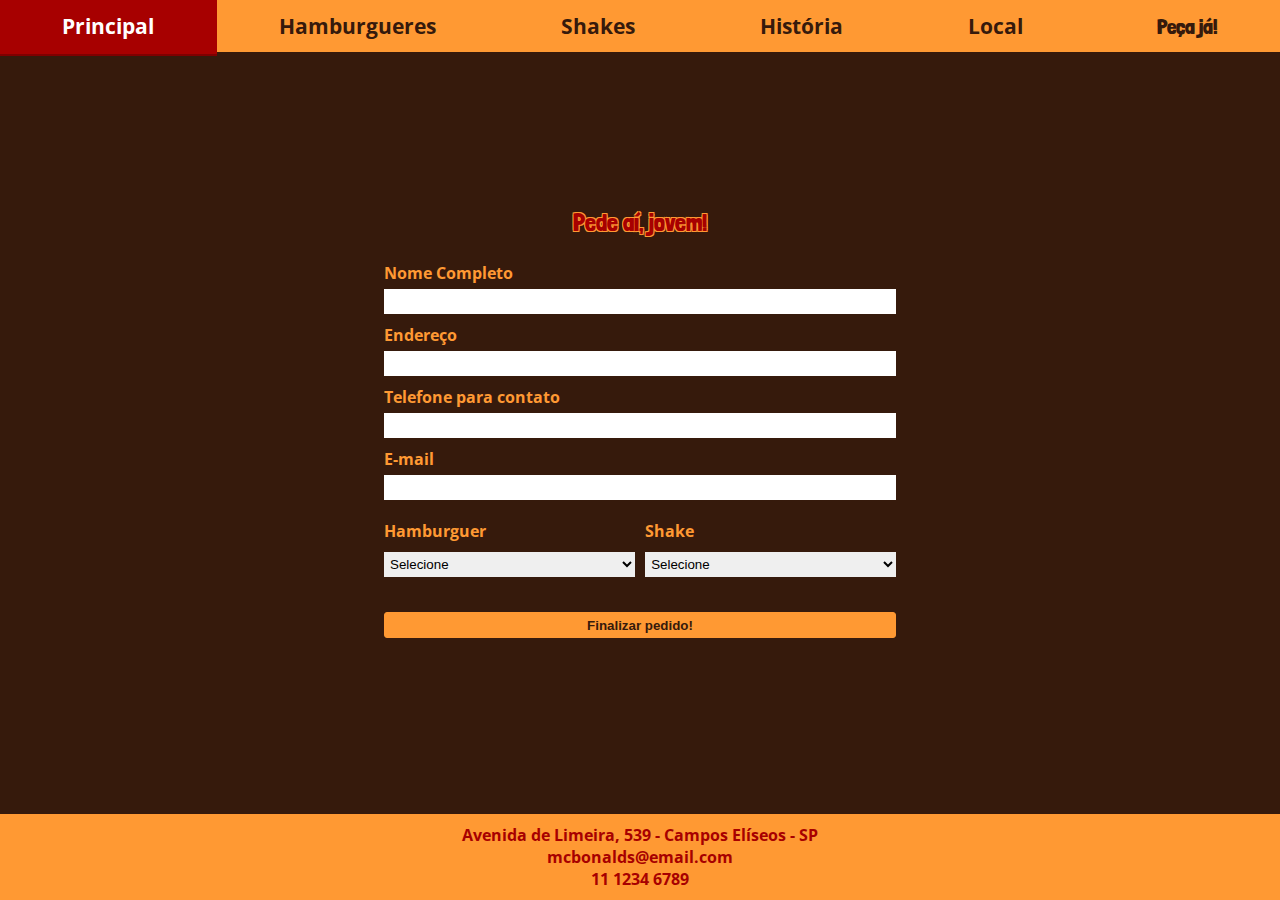
<file: mc-sprint2-ex003-feito/pedidos.html>
<!DOCTYPE html>
<html lang="pt-br">

<head>
    <meta charset="UTF-8">
    <title>McBonald's</title>
    <link href="https://fonts.googleapis.com/css?family=Londrina+Solid:900%7COpen+Sans" rel="stylesheet">
    <link href="css/style.css" rel="stylesheet" type="text/css">
    <link href="css/style-pedidos-flex.css" rel="stylesheet" type="text/css">
</head>

<body class="flex-container">
    <header>
        <nav>
            <div class="section-container">
                <ul>
                    <li><a href="index.html">Principal</a></li>
                    <li><a href="index.html#hamburgueres">Hamburgueres</a></li>
                    <li><a href="index.html#shakes">Shakes</a></li>
                    <li><a href="index.html#historia">História</a></li>
                    <li><a href="index.html#local">Local</a></li>
                    <li class="filler"></li>
                    <li><a href="pedidos.html">Peça já!</a></li>
                </ul>
            </div>
        </nav>
        <hgroup>
            <h1>McBonald's</h1>
        </hgroup>
    </header>

    <main>
        <h2>Pede aí, jovem!</h2>
        <form method="GET" action="index.html">
            <div>
                <label for="nome">Nome Completo</label>
                <br />
                <input id="nome" type="text" maxlength="20" minlength="3" name="nome" />
            </div>

            <div>
                <label for="endereco">Endereço</label>
                <br />
                <input id="endereco" type="text" maxlength="20" minlength="3" name="endereco" />
            </div>

            <div>
                <label for="telefone">Telefone para contato</label>
                <br />
                <input id="telefone" type="text" />
            </div>

            <div>
                <label for="email">E-mail</label>
                <br />
                <input id="email" type="email" />
            </div>

            <div class="double-field">
                <div>
                    <label for="hamburguer">Hamburguer</label>
                    <select id="hamburguer" required>
                        <option value="" disabled selected>Selecione</option>
                        <option value="furioso">Furioso</option>
                        <option value="combo">Combo</option>
                    </select>
                </div>
                <div>
                    <label for="shake">Shake</label>
                    <select id="shake">
                        <option value="" disabled selected>Selecione</option>
                        <option>Chocolate</option>
                        <option>Biscoito</option>
                    </select>
                </div>
            </div>
            <input type="submit" value="Finalizar pedido!" />
        </form>

    </main>

    <footer>
        <div class="section-container">
            <address>
                Avenida de Limeira, 539 - Campos Elíseos - SP
                <br />
                mcbonalds@email.com
                <br />
                11 1234 6789
            </address>
        </div>
    </footer>
</body>

</html>
</file>
<file: mc-sprint2-ex003-feito-semflex/css/style.css>
* {
    margin: 0;
    padding: 0;
}

body {
    font-family: 'Calibri', 'Open Sans', sans-serif;
}

h1,h2,h3,h4,h5,h6 {
    font-family: 'Janda Manatee Solid', 'Londrina Solid', cursive;
}

h1 {
    display: none;
}

section {
    text-align: center;
}

section h2 {
    padding: 20px 0;
}

section > a {
    display: block;
    padding: 20px 0;
    text-decoration: none;
}

.section-container {
    margin: 0 auto;
    max-width: 1366px;
}

.section-container > a {
    display: block;
    padding: 20px 0;
    text-decoration: none;
    font-weight: bold;
}

nav {
    background-color: #ff9933;
}

nav ul {
    list-style-type: none;
    display: flex;
    flex-direction: row;
    font-size: 1.3em;
    height: 2.5em;
    align-items: center;
}


nav ul li:last-child {
    font-family: 'Janda Manatee Solid', 'Londrina Solid', cursive;
}

nav a {
    text-decoration: none;
    color: #361a0c;
    font-weight: bold;
    padding: .65em 3em;
}

nav a:hover {
    background-color: #a70000;
    color: #fff;
    box-shadow: 0 2px #800000;
}

.filler {
    flex-grow: 1;
}


#logo_area {
    background-image: url(../img/fundo_logo.jpg);
    background-repeat: no-repeat;
    background-position: center;
    background-size: cover;
    text-align: center;
    padding: 1em;
}

#logo_area h2 {
    color: #ff9933;
    text-shadow: -2px -2px 0 #361a0c,
                  2px -2px 0 #361a0c,
                 -2px  2px 0 #361a0c,
                  2px  2px 0 #361a0c;
}


#banner {
    background-color: #000;
    color: #fff;
}

#banner .section-container {
    display: flex;
    text-align: left;
    justify-content: center;
}

#banner p {
    font-size: 2em;
    font-weight: bold;
    padding-left: 2.5em;
}

#banner img {
    margin: 10px 0 10px 0;
}

#banner strong {
    text-align: right;
}

.banner_destaque {
    font-size: 4em;
    font-family: 'Janda Manatee Solid', 'Londrina Solid', cursive;
    color: #a70000;
    -webkit-text-stroke: 4px #ffcc00;
}

#hamburgueres {
    background-color: #361a0c;
}

#hamburgueres h2 {
    color: #ff9933; 
    text-shadow: -2px -2px 0 #a70000,
                  2px -2px 0 #a70000,
                 -2px  2px 0 #a70000,
                  2px  2px 0 #a70000;
}

#hamburgueres a {
    color: #ff9933;
}

#shakes h2 {
    color: #361a0c;
    text-shadow: 
    -1px -1px 0 #ff9933,
    1px -1px 0 #ff9933,
   -1px  1px 0 #ff9933,
    1px  1px 0 #ff9933;
}

#shakes a {
    color: #361a0c;
}

.flex-group {
    display: flex;
    flex-direction: row;
}

.flex-group.food-section {
    
    justify-content: space-evenly;
    align-items: center;
    color: #a70000;
    font-family: 'Janda Manatee Solid', 'Londrina Solid', cursive;
}

 .flex-group > div {
    background-color: #ff9933;
 }

 .flex-group.food-section > div:hover {
    margin-top: -10px;
    box-shadow: -3px 10px rgba(0, 0, 0, 0.3);
    width: 400px;
 }
 
 .flex-group > div > p {
    height: 1.5em;
 }
 
 .flex-group > div > p:nth-child(odd) {
    font-weight: bold;
    line-height: 0.5em;
    font-size: 2.5em;
 }
 
 .flex-group > div > p:nth-child(even) {
    font-weight: bold;
    font-size: 5em;
    margin-top: -0.5em;
    text-shadow: -3px -3px 0 #ff9933,
                  3px -3px 0 #ff9933,
                 -3px  3px 0 #ff9933,
                  3px  3px 0 #ff9933;
 }

 #historia {
     background-color: #a70000;
     text-align: left;
     color: #fff;
     vertical-align: top;
 }

 #historia p {
     font-size: 1.2em;
 }

 #historia h2 {
    color: #361a0c;
    text-shadow: 
    -1px -1px 0 #ff9933,
    1px -1px 0 #ff9933,
   -1px  1px 0 #ff9933,
    1px  1px 0 #ff9933;
    margin: 0 2em 0 0;
 }

 #historia .flex-group {
     justify-content: flex-start;
     align-items: center;
     vertical-align: top;
 }

#historia a {
    display: block;
    color: #fff;
    font-size: 0.8em;
    text-align: right;
    padding: 5px 0;
}

#local {
    background-color: #ccc;
}

footer {
    background-color: #ff9933;
    font-weight: bold;
    text-align: center;
    color: #a70000;
}

address {
    padding: 10px 0;
    font-style: normal;
}

.up-text {
    vertical-align: top;
    padding-left: 0.7em;
}
</file>
<file: mc-sprint2-ex003-feito/css/style.css>
* {
    margin: 0;
    padding: 0;
}

body {
    font-family: 'Calibri', 'Open Sans', sans-serif;
}

h1,h2,h3,h4,h5,h6 {
    font-family: 'Fredoka One', 'Janda Manatee Solid', 'Londrina Solid', cursive;
}

h1 {
    display: none;
}

section {
    text-align: center;
}

section h2 {
    padding: 20px 0;
}

section > a {
    display: block;
    padding: 20px 0;
    text-decoration: none;
}

.section-container {
    margin: 0 auto;
    max-width: 1366px;
}

.section-container > a {
    display: block;
    padding: 20px 0;
    text-decoration: none;
    font-weight: bold;
}

nav {
    background-color: #ff9933;
}

nav ul {
    list-style-type: none;
    display: flex;
    flex-direction: row;
    font-size: 1.3em;
    height: 2.5em;
    align-items: center;
    justify-content: space-between;
}


nav ul li:last-child {
    font-family: 'Janda Manatee Solid', 'Londrina Solid', cursive;
}

nav a {
    text-decoration: none;
    color: #361a0c;
    font-weight: bold;
    padding: .65em 3em;
}

nav a:hover {
    background-color: #a70000;
    color: #fff;
    box-shadow: 0 2px #800000;
}

.filler {
    flex-grow: 1;
}


#logo_area {
    background-image: url(../img/fundo_logo.jpg);
    background-repeat: no-repeat;
    background-position: center;
    background-size: cover;
    text-align: center;
    padding: 1em;
}

#logo_area h2 {
    color: #ff9933;
    text-shadow: -2px -2px 0 #361a0c,
                  2px -2px 0 #361a0c,
                 -2px  2px 0 #361a0c,
                  2px  2px 0 #361a0c;
}

#logo {
    width: 20%;
    height: 20%;
}

#banner {
    background-color: #000;
    color: #fff;
}

#banner .section-container {
    display: flex;
    text-align: left;
    justify-content: center;
}

#banner p {
    font-size: 2em;
    font-weight: bold;
    padding-left: 2.5em;
}

#banner img {
    margin: 10px 0 10px 0;
}

#banner strong {
    text-align: right;
}

.banner_destaque {
    font-size: 4em;
    font-family: 'Janda Manatee Solid', 'Londrina Solid', cursive;
    color: #a70000;
    -webkit-text-stroke: 4px #ffcc00;
}

#hamburgueres {
    background-color: #361a0c;
}

#hamburgueres h2 {
    color: #ff9933; 
    text-shadow: -2px -2px 0 #a70000,
                  2px -2px 0 #a70000,
                 -2px  2px 0 #a70000,
                  2px  2px 0 #a70000;
}

#hamburgueres a {
    color: #ff9933;
}

#shakes h2 {
    color: #361a0c;
    text-shadow: 
    -1px -1px 0 #ff9933,
    1px -1px 0 #ff9933,
   -1px  1px 0 #ff9933,
    1px  1px 0 #ff9933;
}

#shakes a {
    color: #361a0c;
}

.flex-group {
    display: flex;
    flex-direction: row;
}

.flex-group.food-section {
    justify-content: space-evenly;
    align-items: center;
    color: #a70000;
    font-family: 'Janda Manatee Solid', 'Londrina Solid', cursive;
}

 .flex-group > div {
    background-color: #ff9933;
 }

 .flex-group.food-section > div:hover {
    margin-top: -15px;
    box-shadow: -3px 10px rgba(0, 0, 0, 0.3);
 }
 
 .flex-group > div > p {
    height: 1.5em;
 }
 
 .flex-group > div > p:nth-child(odd) {
    font-weight: bold;
    line-height: 0.5em;
    font-size: 2.5em;
 }
 
 .flex-group > div > p:nth-child(even) {
    font-weight: bold;
    font-size: 5em;
    margin-top: -0.5em;
    text-shadow: -3px -3px 0 #ff9933,
                  3px -3px 0 #ff9933,
                 -3px  3px 0 #ff9933,
                  3px  3px 0 #ff9933;
 }

 #historia {
     background-color: #a70000;
     text-align: left;
     color: #fff;
     vertical-align: top;
 }

 #historia p {
     font-size: 1.2em;
 }

 #historia h2 {
    color: #361a0c;
    text-shadow: 
    -1px -1px 0 #ff9933,
    1px -1px 0 #ff9933,
   -1px  1px 0 #ff9933,
    1px  1px 0 #ff9933;
    margin: 0 2em 0 0;
 }

 #historia .flex-group {
     justify-content: flex-start;
     align-items: center;
     vertical-align: top;
 }

#historia a {
    display: block;
    color: #fff;
    font-size: 0.8em;
    text-align: right;
    padding: 5px 0;
}

#local {
    background-color: #ccc;
}

footer {
    background-color: #ff9933;
    font-weight: bold;
    text-align: center;
    color: #a70000;
}

address {
    padding: 10px 0;
    font-style: normal;
}

.up-text {
    vertical-align: top;
    padding-left: 0.7em;
}
</file>
<file: mc-sprint2-ex003-feito-semflex/css/style-pedidos.css>
html {
    height: 100%;
}

body {
    background-color: #361a0c;
    text-align: center;
    height: 100%;
}

main {
    height: calc(100% - 285px);
}

h2 {
    padding: 30px 0;
    color: #a70000;
    text-shadow: 
    -1px -1px 0 #ff9933,
    1px -1px 0 #ff9933,
   -1px  1px 0 #ff9933,
    1px  1px 0 #ff9933;
}

form {
    margin: 0 auto;
    width: 30%;
    /* TESTE! :) */
    /* height: 100vh; */
    text-align: left;
}

form > div {
    display: inline-block;
    width: 49.5%;
}

form * {
    margin: 5px 0;
}

form input, form select {
    width: 100%;
    height: 25px;
    border: none;
}

form label {
    color: #ff9933;
    font-weight: bold;
}

form input[type="submit"] {
    background-color: #ff9933;
    border: 1px solid #ff9933;
    color: #361a0c;
    margin: 20px 0;
    height: 2em;
    border-radius: 3px;
    font-weight: bold;
}

form input[type="submit"]:hover {
    background-color: #a70000;
    color: #ffcc00;
    border: 1px solid #a70000;
    box-shadow: 3px 3px rgba(0, 0, 0, 0.5);
    cursor: pointer;
    font-weight: bolder;
    margin: 18px 0 20px 0;
}
</file>
<file: mc-sprint2-ex003-feito/css/style-pedidos-flex.css>
html {
    height: 100%;
}

body {
    background-color: #361a0c;
    text-align: center;
    height: 100%;
}

main {
    width: 40%;
    align-self:center;
}

.flex-container {
    display: flex;
    flex-direction: column;
    justify-content: space-between;
    height: 100%;
}

footer {
    width: 100%;
}

h2 {
    /* Manter, se quiser o h2 no hgroup: */
    /* padding: 30px 0; */
    padding: 0 0 20px 0;
    color: #a70000;
    text-shadow: 
    -1px -1px 0 #ff9933,
    1px -1px 0 #ff9933,
   -1px  1px 0 #ff9933,
    1px  1px 0 #ff9933;
}

form * {
    margin: 5px 0;
    text-align: left;
    overflow: hidden;
}


form input, form select {
    width: 100%;
    height: 25px;
    border: none;
    text-align: left;
    padding: 0 2px;
}  

form label {
    color: #ff9933;
    font-weight: bold;
}

form input[type="submit"] {
    background-color: #ff9933;
    border: 1px solid #ff9933;
    color: #361a0c;
    margin: 20px 0;
    height: 2em;
    border-radius: 3px;
    font-weight: bold;
    text-align: center;
}

form input[type="submit"]:hover {
    background-color: #a70000;
    color: #ffcc00;
    border: 1px solid #a70000;
    box-shadow: 3px 3px rgba(0, 0, 0, 0.5);
    cursor: pointer;
    font-weight: bolder;
}

.double-field {
    width: 100%;
    display: flex;
    justify-content: space-between;
}

.double-field > div {
    width: 49%;
    display: flex;
    flex-direction: column;
    align-content: space-between;
}
</file>
